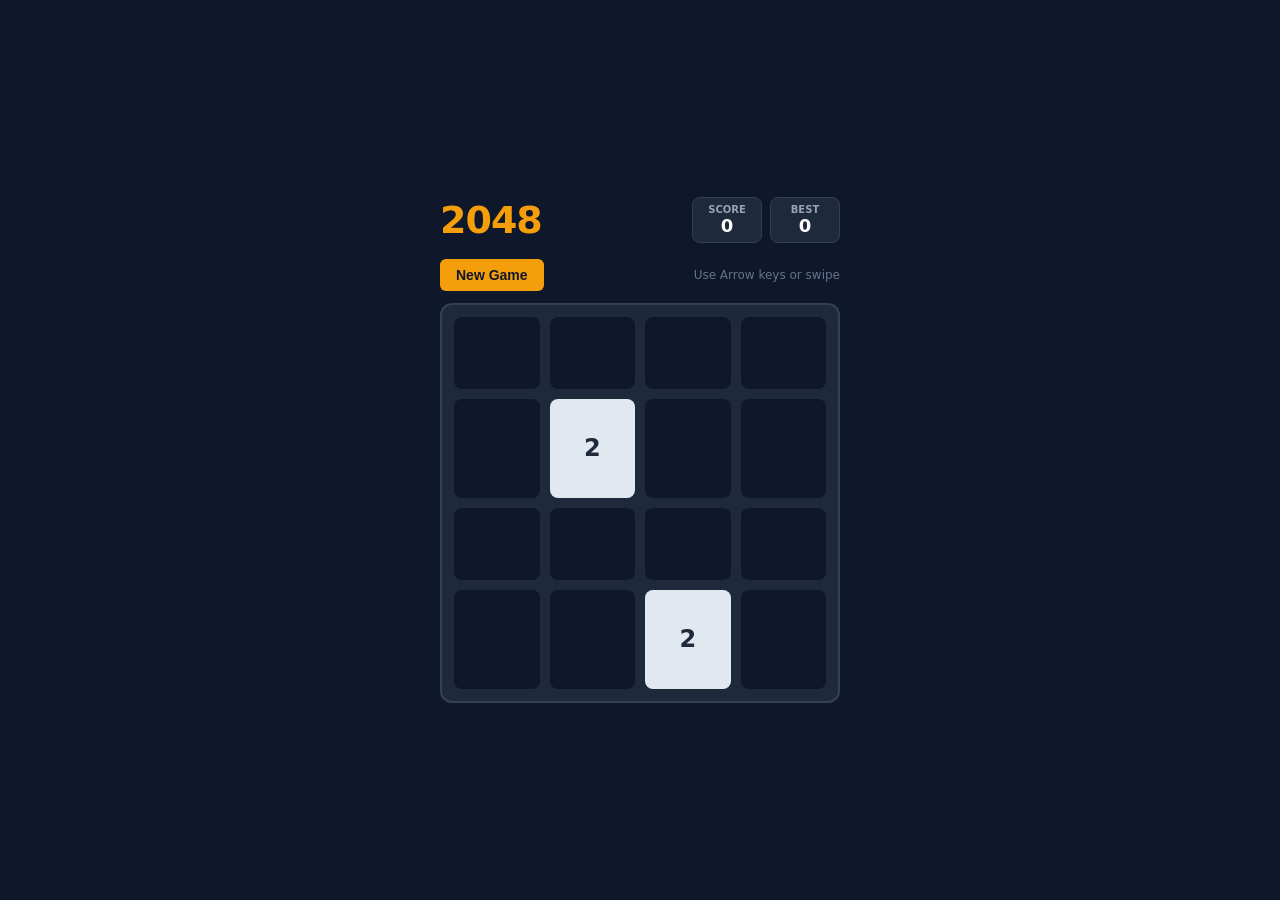
<file: public/games/2048/index.html>
<!DOCTYPE html>
<html lang="en">
<head>
  <meta charset="UTF-8">
  <meta name="viewport" content="width=device-width, initial-scale=1.0, maximum-scale=1.0, user-scalable=no">
  <title>2048</title>
  <style>
    * { box-sizing: border-box; margin: 0; padding: 0; user-select: none; }
    body {
      background: #0f172a;
      color: #f8fafc;
      font-family: system-ui, -apple-system, sans-serif;
      display: flex;
      flex-direction: column;
      align-items: center;
      justify-content: center;
      min-height: 100vh;
      padding: 16px;
      overflow: hidden;
    }
    .header {
      width: 100%;
      max-width: 400px;
      display: flex;
      justify-content: space-between;
      align-items: center;
      margin-bottom: 16px;
    }
    .title {
      font-size: 38px;
      font-weight: 800;
      color: #f59e0b;
      letter-spacing: -1px;
    }
    .scores {
      display: flex;
      gap: 8px;
    }
    .score-box {
      background: #1e293b;
      padding: 6px 12px;
      border-radius: 8px;
      text-align: center;
      min-width: 70px;
      border: 1px solid #334155;
    }
    .score-label {
      font-size: 10px;
      text-transform: uppercase;
      color: #94a3b8;
      font-weight: 600;
    }
    .score-val {
      font-size: 18px;
      font-weight: 700;
      color: #fff;
    }
    .controls-bar {
      width: 100%;
      max-width: 400px;
      display: flex;
      justify-content: space-between;
      align-items: center;
      margin-bottom: 12px;
    }
    .btn {
      background: #f59e0b;
      color: #0f172a;
      border: none;
      padding: 8px 16px;
      border-radius: 6px;
      font-weight: 700;
      font-size: 14px;
      cursor: pointer;
      transition: background 0.15s;
    }
    .btn:hover { background: #d97706; }
    .hint { font-size: 12px; color: #64748b; }
    .board-container {
      position: relative;
      width: 100%;
      max-width: 400px;
      aspect-ratio: 1;
      background: #1e293b;
      border-radius: 12px;
      padding: 12px;
      display: grid;
      grid-template-columns: repeat(4, 1fr);
      gap: 10px;
      border: 2px solid #334155;
    }
    .cell {
      background: #0f172a;
      border-radius: 8px;
      display: flex;
      align-items: center;
      justify-content: center;
      font-size: 24px;
      font-weight: 800;
      transition: transform 0.1s ease-in-out;
    }
    .tile-2 { background: #e2e8f0; color: #1e293b; }
    .tile-4 { background: #cbd5e1; color: #0f172a; }
    .tile-8 { background: #fdba74; color: #fff; }
    .tile-16 { background: #fb923c; color: #fff; }
    .tile-32 { background: #f97316; color: #fff; }
    .tile-64 { background: #ea580c; color: #fff; }
    .tile-128 { background: #facc15; color: #0f172a; box-shadow: 0 0 10px #facc15; }
    .tile-256 { background: #eab308; color: #0f172a; box-shadow: 0 0 12px #eab308; }
    .tile-512 { background: #ca8a04; color: #fff; box-shadow: 0 0 14px #ca8a04; }
    .tile-1024 { background: #a855f7; color: #fff; font-size: 20px; box-shadow: 0 0 16px #a855f7; }
    .tile-2048 { background: #ec4899; color: #fff; font-size: 20px; box-shadow: 0 0 20px #ec4899; }
    .tile-super { background: #06b6d4; color: #fff; font-size: 18px; }
    .overlay {
      position: absolute;
      inset: 0;
      background: rgba(15, 23, 42, 0.9);
      border-radius: 12px;
      display: flex;
      flex-direction: column;
      align-items: center;
      justify-content: center;
      gap: 16px;
      opacity: 0;
      pointer-events: none;
      transition: opacity 0.2s;
    }
    .overlay.active {
      opacity: 1;
      pointer-events: all;
    }
    .overlay-msg {
      font-size: 28px;
      font-weight: 800;
      color: #f8fafc;
    }
  </style>
</head>
<body>
  <div class="header">
    <div class="title">2048</div>
    <div class="scores">
      <div class="score-box">
        <div class="score-label">Score</div>
        <div id="score" class="score-val">0</div>
      </div>
      <div class="score-box">
        <div class="score-label">Best</div>
        <div id="best-score" class="score-val">0</div>
      </div>
    </div>
  </div>

  <div class="controls-bar">
    <button id="restart-btn" class="btn">New Game</button>
    <div class="hint">Use Arrow keys or swipe</div>
  </div>

  <div id="board" class="board-container">
    <!-- 16 cells -->
    <div class="cell" id="c0"></div><div class="cell" id="c1"></div><div class="cell" id="c2"></div><div class="cell" id="c3"></div>
    <div class="cell" id="c4"></div><div class="cell" id="c5"></div><div class="cell" id="c6"></div><div class="cell" id="c7"></div>
    <div class="cell" id="c8"></div><div class="cell" id="c9"></div><div class="cell" id="c10"></div><div class="cell" id="c11"></div>
    <div class="cell" id="c12"></div><div class="cell" id="c13"></div><div class="cell" id="c14"></div><div class="cell" id="c15"></div>

    <div id="game-overlay" class="overlay">
      <div id="overlay-text" class="overlay-msg">Game Over!</div>
      <button id="retry-btn" class="btn">Try Again</button>
    </div>
  </div>

  <script>
    let board = Array(16).fill(0);
    let score = 0;
    let bestScore = parseInt(localStorage.getItem('vault_2048_best') || '0', 10);
    document.getElementById('best-score').textContent = bestScore;

    function init() {
      board = Array(16).fill(0);
      score = 0;
      updateScore();
      addRandomTile();
      addRandomTile();
      render();
      document.getElementById('game-overlay').classList.remove('active');
    }

    function addRandomTile() {
      const emptyCells = [];
      for (let i = 0; i < 16; i++) {
        if (board[i] === 0) emptyCells.push(i);
      }
      if (emptyCells.length === 0) return;
      const spot = emptyCells[Math.floor(Math.random() * emptyCells.length)];
      board[spot] = Math.random() < 0.9 ? 2 : 4;
    }

    function render() {
      for (let i = 0; i < 16; i++) {
        const cell = document.getElementById('c' + i);
        const val = board[i];
        cell.className = 'cell';
        if (val > 0) {
          cell.textContent = val;
          if (val <= 2048) {
            cell.classList.add('tile-' + val);
          } else {
            cell.classList.add('tile-super');
          }
        } else {
          cell.textContent = '';
        }
      }
    }

    function updateScore() {
      document.getElementById('score').textContent = score;
      if (score > bestScore) {
        bestScore = score;
        localStorage.setItem('vault_2048_best', bestScore);
        document.getElementById('best-score').textContent = bestScore;
      }
    }

    function slide(row) {
      let filtered = row.filter(val => val !== 0);
      for (let i = 0; i < filtered.length - 1; i++) {
        if (filtered[i] === filtered[i + 1]) {
          filtered[i] *= 2;
          score += filtered[i];
          filtered[i + 1] = 0;
        }
      }
      filtered = filtered.filter(val => val !== 0);
      while (filtered.length < 4) {
        filtered.push(0);
      }
      return filtered;
    }

    function moveLeft() {
      let moved = false;
      for (let r = 0; r < 4; r++) {
        const row = [board[r*4], board[r*4+1], board[r*4+2], board[r*4+3]];
        const next = slide(row);
        for (let c = 0; c < 4; c++) {
          if (board[r*4+c] !== next[c]) moved = true;
          board[r*4+c] = next[c];
        }
      }
      return moved;
    }

    function moveRight() {
      let moved = false;
      for (let r = 0; r < 4; r++) {
        const row = [board[r*4+3], board[r*4+2], board[r*4+1], board[r*4]];
        const next = slide(row);
        for (let c = 0; c < 4; c++) {
          if (board[r*4+(3-c)] !== next[c]) moved = true;
          board[r*4+(3-c)] = next[c];
        }
      }
      return moved;
    }

    function moveUp() {
      let moved = false;
      for (let c = 0; c < 4; c++) {
        const col = [board[c], board[4+c], board[8+c], board[12+c]];
        const next = slide(col);
        for (let r = 0; r < 4; r++) {
          if (board[r*4+c] !== next[r]) moved = true;
          board[r*4+c] = next[r];
        }
      }
      return moved;
    }

    function moveDown() {
      let moved = false;
      for (let c = 0; c < 4; c++) {
        const col = [board[12+c], board[8+c], board[4+c], board[c]];
        const next = slide(col);
        for (let r = 0; r < 4; r++) {
          if (board[(3-r)*4+c] !== next[r]) moved = true;
          board[(3-r)*4+c] = next[r];
        }
      }
      return moved;
    }

    function canMove() {
      if (board.includes(0)) return true;
      for (let r = 0; r < 4; r++) {
        for (let c = 0; c < 4; c++) {
          const val = board[r*4+c];
          if (c < 3 && val === board[r*4+c+1]) return true;
          if (r < 3 && val === board[(r+1)*4+c]) return true;
        }
      }
      return false;
    }

    function handleMove(direction) {
      let moved = false;
      if (direction === 'left') moved = moveLeft();
      if (direction === 'right') moved = moveRight();
      if (direction === 'up') moved = moveUp();
      if (direction === 'down') moved = moveDown();

      if (moved) {
        addRandomTile();
        updateScore();
        render();
        if (!canMove()) {
          document.getElementById('overlay-text').textContent = 'Game Over!';
          document.getElementById('game-overlay').classList.add('active');
        }
      }
    }

    window.addEventListener('keydown', (e) => {
      if (['ArrowUp', 'KeyW'].includes(e.code)) { e.preventDefault(); handleMove('up'); }
      else if (['ArrowDown', 'KeyS'].includes(e.code)) { e.preventDefault(); handleMove('down'); }
      else if (['ArrowLeft', 'KeyA'].includes(e.code)) { e.preventDefault(); handleMove('left'); }
      else if (['ArrowRight', 'KeyD'].includes(e.code)) { e.preventDefault(); handleMove('right'); }
    });

    // Touch Swipe Support
    let touchStartX = 0, touchStartY = 0;
    const boardEl = document.getElementById('board');
    boardEl.addEventListener('touchstart', e => {
      touchStartX = e.touches[0].clientX;
      touchStartY = e.touches[0].clientY;
    }, { passive: true });

    boardEl.addEventListener('touchend', e => {
      const dx = e.changedTouches[0].clientX - touchStartX;
      const dy = e.changedTouches[0].clientY - touchStartY;
      if (Math.abs(dx) > Math.abs(dy) && Math.abs(dx) > 30) {
        handleMove(dx > 0 ? 'right' : 'left');
      } else if (Math.abs(dy) > 30) {
        handleMove(dy > 0 ? 'down' : 'up');
      }
    }, { passive: true });

    document.getElementById('restart-btn').addEventListener('click', init);
    document.getElementById('retry-btn').addEventListener('click', init);

    init();
  </script>
</body>
</html>
</file>
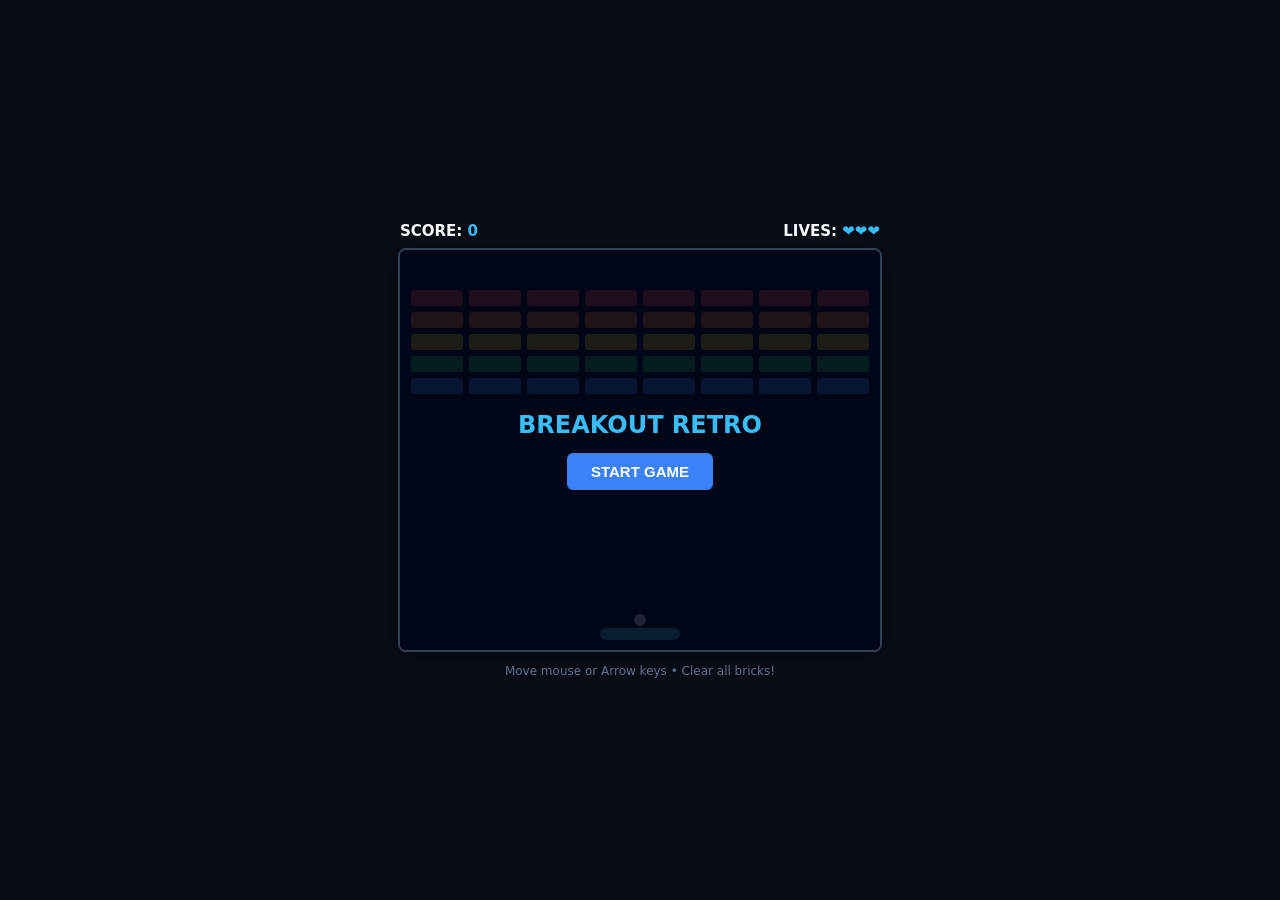
<file: public/games/breakout/index.html>
<!DOCTYPE html>
<html lang="en">
<head>
  <meta charset="UTF-8">
  <meta name="viewport" content="width=device-width, initial-scale=1.0, maximum-scale=1.0, user-scalable=no">
  <title>Breakout Retro</title>
  <style>
    * { box-sizing: border-box; margin: 0; padding: 0; user-select: none; }
    body {
      background: #090d16;
      color: #f8fafc;
      font-family: system-ui, -apple-system, sans-serif;
      display: flex;
      flex-direction: column;
      align-items: center;
      justify-content: center;
      min-height: 100vh;
      padding: 16px;
      overflow: hidden;
    }
    .hud {
      width: 100%;
      max-width: 480px;
      display: flex;
      justify-content: space-between;
      margin-bottom: 8px;
      font-size: 15px;
      font-weight: 700;
    }
    .hud span { color: #38bdf8; }
    .game-box {
      position: relative;
      border: 2px solid #334155;
      border-radius: 8px;
      background: #020617;
      box-shadow: 0 4px 20px rgba(0,0,0,0.5);
    }
    canvas { display: block; border-radius: 6px; }
    .overlay {
      position: absolute;
      inset: 0;
      background: rgba(2, 6, 23, 0.88);
      display: flex;
      flex-direction: column;
      align-items: center;
      justify-content: center;
      gap: 14px;
      border-radius: 6px;
    }
    .overlay.hidden { display: none; }
    .btn {
      background: #3b82f6;
      color: #fff;
      border: none;
      padding: 10px 24px;
      border-radius: 6px;
      font-weight: 700;
      font-size: 15px;
      cursor: pointer;
    }
    .btn:hover { background: #2563eb; }
  </style>
</head>
<body>
  <div class="hud">
    <div>SCORE: <span id="score">0</span></div>
    <div>LIVES: <span id="lives">❤❤❤</span></div>
  </div>

  <div class="game-box">
    <canvas id="breakout" width="480" height="400"></canvas>
    <div id="overlay" class="overlay">
      <h2 id="msg" style="color:#38bdf8; font-size:24px;">BREAKOUT RETRO</h2>
      <button id="start-btn" class="btn">START GAME</button>
    </div>
  </div>

  <div style="margin-top:12px; font-size:12px; color:#64748b;">Move mouse or Arrow keys &bull; Clear all bricks!</div>

  <script>
    const canvas = document.getElementById('breakout');
    const ctx = canvas.getContext('2d');
    const scoreEl = document.getElementById('score');
    const livesEl = document.getElementById('lives');
    const overlay = document.getElementById('overlay');
    const startBtn = document.getElementById('start-btn');
    const msgEl = document.getElementById('msg');

    let score = 0;
    let lives = 3;
    let isRunning = false;
    let animId = null;

    const paddle = {
      w: 80,
      h: 12,
      x: (canvas.width - 80) / 2,
      speed: 7
    };

    const ball = {
      x: canvas.width / 2,
      y: canvas.height - 30,
      r: 6,
      dx: 4,
      dy: -4
    };

    const BRICK_ROWS = 5;
    const BRICK_COLS = 8;
    const BRICK_W = 52;
    const BRICK_H = 16;
    const BRICK_PAD = 6;
    const BRICK_TOP = 40;
    const BRICK_LEFT = 11;

    const ROW_COLORS = ['#ef4444', '#f97316', '#eab308', '#22c55e', '#3b82f6'];

    let bricks = [];

    function initBricks() {
      bricks = [];
      for (let c = 0; c < BRICK_COLS; c++) {
        bricks[c] = [];
        for (let r = 0; r < BRICK_ROWS; r++) {
          bricks[c][r] = { x: 0, y: 0, status: 1, color: ROW_COLORS[r] };
        }
      }
    }

    function resetGame() {
      score = 0;
      lives = 3;
      scoreEl.textContent = '0';
      livesEl.textContent = '❤❤❤';
      initBricks();
      resetBall();
      isRunning = true;
      overlay.classList.add('hidden');
      if (animId) cancelAnimationFrame(animId);
      animId = requestAnimationFrame(loop);
    }

    function resetBall() {
      ball.x = canvas.width / 2;
      ball.y = canvas.height - 40;
      ball.dx = (Math.random() > 0.5 ? 4 : -4);
      ball.dy = -4.5;
      paddle.x = (canvas.width - paddle.w) / 2;
    }

    let rightPressed = false;
    let leftPressed = false;

    window.addEventListener('keydown', e => {
      if (e.code === 'ArrowRight' || e.code === 'KeyD') rightPressed = true;
      if (e.code === 'ArrowLeft' || e.code === 'KeyA') leftPressed = true;
    });

    window.addEventListener('keyup', e => {
      if (e.code === 'ArrowRight' || e.code === 'KeyD') rightPressed = false;
      if (e.code === 'ArrowLeft' || e.code === 'KeyA') leftPressed = false;
    });

    canvas.addEventListener('mousemove', e => {
      const rect = canvas.getBoundingClientRect();
      const relativeX = e.clientX - rect.left;
      if (relativeX > 0 && relativeX < canvas.width) {
        paddle.x = relativeX - paddle.w / 2;
      }
    });

    function collisionDetection() {
      let activeBricks = 0;
      for (let c = 0; c < BRICK_COLS; c++) {
        for (let r = 0; r < BRICK_ROWS; r++) {
          const b = bricks[c][r];
          if (b.status === 1) {
            activeBricks++;
            if (
              ball.x > b.x &&
              ball.x < b.x + BRICK_W &&
              ball.y > b.y &&
              ball.y < b.y + BRICK_H
            ) {
              ball.dy = -ball.dy;
              b.status = 0;
              score += (5 - r) * 10;
              scoreEl.textContent = score;
            }
          }
        }
      }

      if (activeBricks === 0) {
        victory();
      }
    }

    function loop() {
      if (!isRunning) return;

      if (rightPressed && paddle.x < canvas.width - paddle.w) paddle.x += paddle.speed;
      if (leftPressed && paddle.x > 0) paddle.x -= paddle.speed;

      // Ball wall collisions
      if (ball.x + ball.dx > canvas.width - ball.r || ball.x + ball.dx < ball.r) {
        ball.dx = -ball.dx;
      }
      if (ball.y + ball.dy < ball.r) {
        ball.dy = -ball.dy;
      } else if (ball.y + ball.dy > canvas.height - ball.r - paddle.h - 10) {
        // Paddle collision
        if (ball.x > paddle.x && ball.x < paddle.x + paddle.w) {
          const hitPos = (ball.x - (paddle.x + paddle.w / 2)) / (paddle.w / 2);
          ball.dx = hitPos * 5.5;
          ball.dy = -Math.abs(ball.dy);
        } else if (ball.y + ball.dy > canvas.height - ball.r) {
          lives--;
          livesEl.textContent = '❤'.repeat(lives);
          if (lives <= 0) {
            gameOver();
            return;
          } else {
            resetBall();
          }
        }
      }

      ball.x += ball.dx;
      ball.y += ball.dy;

      collisionDetection();
      draw();
      animId = requestAnimationFrame(loop);
    }

    function draw() {
      ctx.fillStyle = '#020617';
      ctx.fillRect(0, 0, canvas.width, canvas.height);

      // Draw bricks
      for (let c = 0; c < BRICK_COLS; c++) {
        for (let r = 0; r < BRICK_ROWS; r++) {
          if (bricks[c][r].status === 1) {
            const brickX = c * (BRICK_W + BRICK_PAD) + BRICK_LEFT;
            const brickY = r * (BRICK_H + BRICK_PAD) + BRICK_TOP;
            bricks[c][r].x = brickX;
            bricks[c][r].y = brickY;
            ctx.fillStyle = bricks[c][r].color;
            ctx.beginPath();
            ctx.roundRect(brickX, brickY, BRICK_W, BRICK_H, 3);
            ctx.fill();
          }
        }
      }

      // Draw Ball
      ctx.fillStyle = '#f8fafc';
      ctx.beginPath();
      ctx.arc(ball.x, ball.y, ball.r, 0, Math.PI * 2);
      ctx.fill();

      // Draw Paddle
      ctx.fillStyle = '#38bdf8';
      ctx.beginPath();
      ctx.roundRect(paddle.x, canvas.height - paddle.h - 10, paddle.w, paddle.h, 6);
      ctx.fill();
    }

    function victory() {
      isRunning = false;
      msgEl.textContent = 'YOU WIN! 🎉';
      startBtn.textContent = 'PLAY AGAIN';
      overlay.classList.remove('hidden');
    }

    function gameOver() {
      isRunning = false;
      msgEl.textContent = 'GAME OVER';
      startBtn.textContent = 'TRY AGAIN';
      overlay.classList.remove('hidden');
    }

    startBtn.addEventListener('click', resetGame);
    initBricks();
    draw();
  </script>
</body>
</html>
</file>
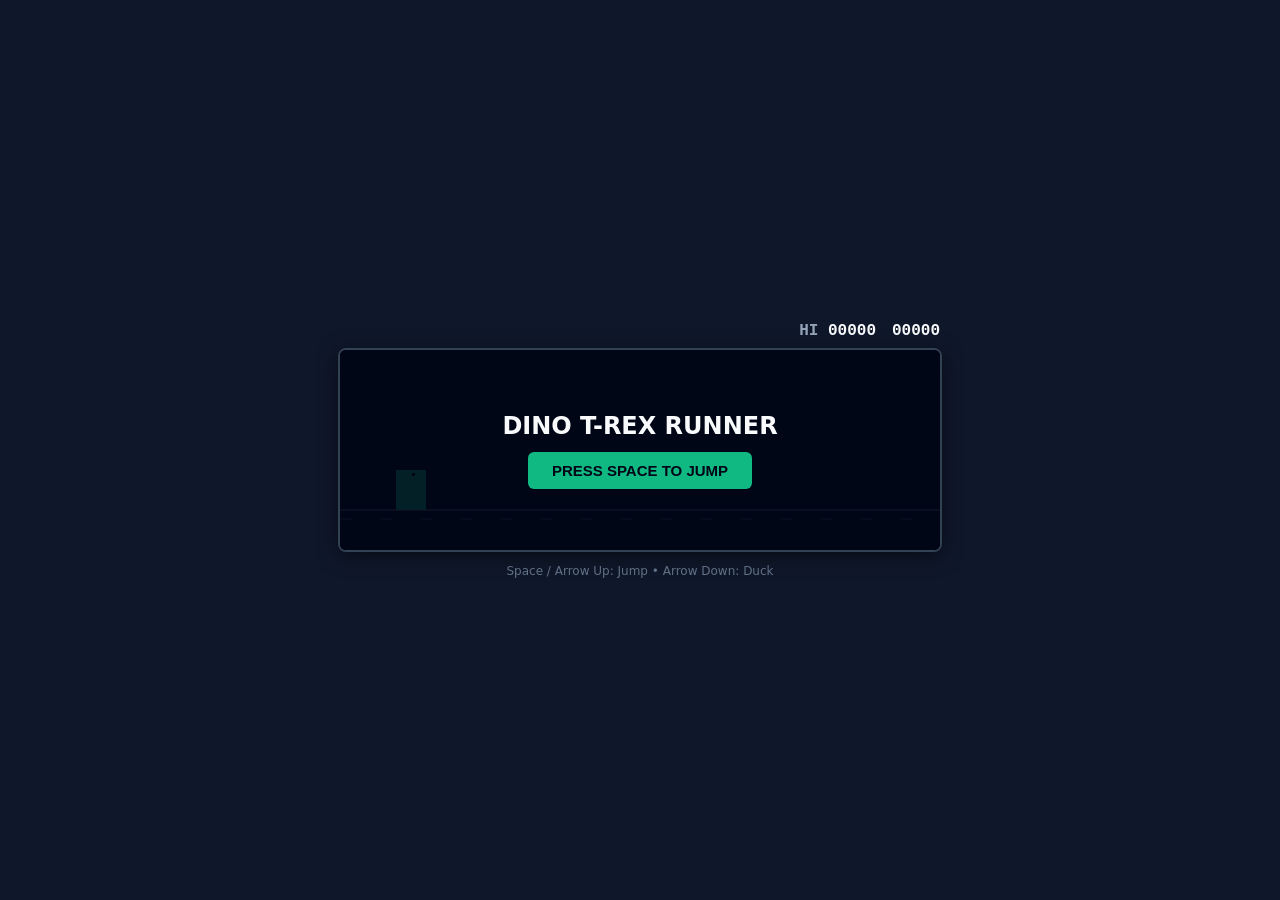
<file: public/games/dino/index.html>
<!DOCTYPE html>
<html lang="en">
<head>
  <meta charset="UTF-8">
  <meta name="viewport" content="width=device-width, initial-scale=1.0, maximum-scale=1.0, user-scalable=no">
  <title>Dino T-Rex Runner</title>
  <style>
    * { box-sizing: border-box; margin: 0; padding: 0; user-select: none; }
    body {
      background: #0f172a;
      color: #94a3b8;
      font-family: 'Courier New', Courier, monospace;
      display: flex;
      flex-direction: column;
      align-items: center;
      justify-content: center;
      min-height: 100vh;
      padding: 16px;
      overflow: hidden;
    }
    .hud {
      width: 100%;
      max-width: 600px;
      display: flex;
      justify-content: flex-end;
      gap: 16px;
      font-size: 16px;
      font-weight: 700;
      margin-bottom: 8px;
    }
    .hud span { color: #f8fafc; }
    .game-box {
      position: relative;
      border: 2px solid #334155;
      border-radius: 8px;
      background: #020617;
      box-shadow: 0 4px 20px rgba(0,0,0,0.5);
    }
    canvas {
      display: block;
      background: #020617;
      border-radius: 6px;
    }
    .overlay {
      position: absolute;
      inset: 0;
      background: rgba(2, 6, 23, 0.85);
      display: flex;
      flex-direction: column;
      align-items: center;
      justify-content: center;
      gap: 12px;
      border-radius: 6px;
      font-family: system-ui, sans-serif;
    }
    .overlay.hidden { display: none; }
    .btn {
      background: #10b981;
      color: #020617;
      border: none;
      padding: 10px 24px;
      border-radius: 6px;
      font-weight: 700;
      font-size: 15px;
      cursor: pointer;
    }
    .btn:hover { background: #059669; }
    .controls-hint {
      margin-top: 12px;
      font-size: 12px;
      color: #64748b;
      font-family: system-ui, sans-serif;
      text-align: center;
    }
  </style>
</head>
<body>
  <div class="hud">
    <div>HI <span id="hi-score">00000</span></div>
    <div><span id="score">00000</span></div>
  </div>

  <div class="game-box">
    <canvas id="dino" width="600" height="200"></canvas>
    <div id="overlay" class="overlay">
      <h2 id="msg" style="color:#f8fafc; font-size:24px;">DINO T-REX RUNNER</h2>
      <button id="start-btn" class="btn">PRESS SPACE TO JUMP</button>
    </div>
  </div>

  <div class="controls-hint">Space / Arrow Up: Jump &bull; Arrow Down: Duck</div>

  <script>
    const canvas = document.getElementById('dino');
    const ctx = canvas.getContext('2d');
    const scoreEl = document.getElementById('score');
    const hiScoreEl = document.getElementById('hi-score');
    const overlay = document.getElementById('overlay');
    const startBtn = document.getElementById('start-btn');

    let hiScore = parseInt(localStorage.getItem('vault_dino_hi') || '0', 10);
    hiScoreEl.textContent = String(hiScore).padStart(5, '0');

    let isRunning = false;
    let score = 0;
    let speed = 6;
    let animId = null;

    const GROUND_Y = 160;

    const dino = {
      x: 50,
      y: GROUND_Y - 40,
      w: 36,
      h: 40,
      vy: 0,
      gravity: 0.85,
      jumpStrength: -13,
      isGrounded: true,
      isDucking: false
    };

    let obstacles = [];
    let clouds = [];
    let nextObstacleTimer = 0;

    function resetGame() {
      score = 0;
      speed = 6.5;
      dino.y = GROUND_Y - 40;
      dino.vy = 0;
      dino.isGrounded = true;
      dino.isDucking = false;
      obstacles = [];
      clouds = [
        { x: 150, y: 40, w: 50 },
        { x: 380, y: 60, w: 40 },
        { x: 520, y: 30, w: 45 }
      ];
      nextObstacleTimer = 60;
      isRunning = true;
      overlay.classList.add('hidden');
      if (animId) cancelAnimationFrame(animId);
      animId = requestAnimationFrame(loop);
    }

    function jump() {
      if (dino.isGrounded) {
        dino.vy = dino.jumpStrength;
        dino.isGrounded = false;
      }
    }

    function spawnObstacle() {
      const type = Math.random() < 0.25 && score > 200 ? 'bird' : 'cactus';
      if (type === 'cactus') {
        const count = Math.random() < 0.4 ? 2 : 1;
        obstacles.push({
          type: 'cactus',
          x: canvas.width + 10,
          y: GROUND_Y - 36,
          w: count === 2 ? 34 : 20,
          h: 36
        });
      } else {
        const heightLevel = Math.random() < 0.5 ? GROUND_Y - 55 : GROUND_Y - 30;
        obstacles.push({
          type: 'bird',
          x: canvas.width + 10,
          y: heightLevel,
          w: 32,
          h: 22,
          wingState: 0
        });
      }
    }

    function checkCollision(d, o) {
      const dH = d.isDucking ? 22 : d.h;
      const dY = d.isDucking ? GROUND_Y - 22 : d.y;
      return (
        d.x + 4 < o.x + o.w &&
        d.x + d.w - 4 > o.x &&
        dY + 4 < o.y + o.h &&
        dY + dH > o.y + 4
      );
    }

    function loop() {
      if (!isRunning) return;

      // Update Dino physics
      dino.vy += dino.gravity;
      dino.y += dino.vy;
      const currentH = dino.isDucking ? 22 : 40;
      if (dino.y >= GROUND_Y - currentH) {
        dino.y = GROUND_Y - currentH;
        dino.vy = 0;
        dino.isGrounded = true;
      }

      // Update Obstacles
      nextObstacleTimer--;
      if (nextObstacleTimer <= 0) {
        spawnObstacle();
        nextObstacleTimer = Math.floor(Math.random() * 50) + Math.max(45, 90 - Math.floor(score / 50));
      }

      for (let i = obstacles.length - 1; i >= 0; i--) {
        obstacles[i].x -= speed;
        if (obstacles[i].type === 'bird') {
          obstacles[i].wingState = (obstacles[i].wingState + 0.15) % 2;
        }

        // Collision check
        if (checkCollision(dino, obstacles[i])) {
          gameOver();
          return;
        }

        if (obstacles[i].x + obstacles[i].w < -20) {
          obstacles.splice(i, 1);
        }
      }

      // Clouds
      clouds.forEach(c => {
        c.x -= speed * 0.2;
        if (c.x + c.w < -10) c.x = canvas.width + Math.random() * 80;
      });

      // Score
      score += 0.15;
      speed = 6.5 + Math.min(6, score / 400);
      const displayScore = Math.floor(score);
      scoreEl.textContent = String(displayScore).padStart(5, '0');

      if (displayScore > hiScore) {
        hiScore = displayScore;
        hiScoreEl.textContent = String(hiScore).padStart(5, '0');
        localStorage.setItem('vault_dino_hi', hiScore);
      }

      draw();
      animId = requestAnimationFrame(loop);
    }

    function draw() {
      ctx.fillStyle = '#020617';
      ctx.fillRect(0, 0, canvas.width, canvas.height);

      // Clouds
      ctx.fillStyle = '#1e293b';
      clouds.forEach(c => {
        ctx.beginPath();
        ctx.roundRect(c.x, c.y, c.w, 14, 7);
        ctx.fill();
      });

      // Ground Line
      ctx.strokeStyle = '#334155';
      ctx.lineWidth = 2;
      ctx.beginPath();
      ctx.moveTo(0, GROUND_Y);
      ctx.lineTo(canvas.width, GROUND_Y);
      ctx.stroke();

      // Ground texture dashes
      ctx.fillStyle = '#1e293b';
      for (let i = 0; i < canvas.width; i += 40) {
        ctx.fillRect((i - (score * speed * 2) % 40), GROUND_Y + 8, 12, 2);
      }

      // Draw Dino
      ctx.fillStyle = '#10b981';
      const dH = dino.isDucking ? 22 : dino.h;
      const dY = dino.isDucking ? GROUND_Y - 22 : dino.y;

      // Body & Head
      ctx.fillRect(dino.x + 6, dY, dino.w - 6, dH);
      // Snout
      if (!dino.isDucking) {
        ctx.fillRect(dino.x + 18, dY, 18, 14);
        // Eye
        ctx.fillStyle = '#020617';
        ctx.fillRect(dino.x + 22, dY + 3, 3, 3);
        ctx.fillStyle = '#10b981';
      }

      // Draw Obstacles
      obstacles.forEach(o => {
        if (o.type === 'cactus') {
          ctx.fillStyle = '#f43f5e';
          ctx.fillRect(o.x, o.y, o.w, o.h);
          ctx.fillRect(o.x - 3, o.y + 8, 4, 12);
          ctx.fillRect(o.x + o.w - 1, o.y + 12, 4, 10);
        } else {
          ctx.fillStyle = '#eab308';
          ctx.fillRect(o.x, o.y + 6, o.w, o.h - 12);
          // Wings
          const wingOffset = o.wingState > 1 ? -8 : 6;
          ctx.fillRect(o.x + 10, o.y + 6 + wingOffset, 12, 6);
        }
      });
    }

    function gameOver() {
      isRunning = false;
      document.getElementById('msg').textContent = 'GAME OVER';
      startBtn.textContent = 'PLAY AGAIN';
      overlay.classList.remove('hidden');
    }

    window.addEventListener('keydown', (e) => {
      if (['Space', 'ArrowUp', 'KeyW'].includes(e.code)) {
        e.preventDefault();
        if (!isRunning) resetGame();
        else jump();
      }
      if (['ArrowDown', 'KeyS'].includes(e.code)) {
        dino.isDucking = true;
      }
    });

    window.addEventListener('keyup', (e) => {
      if (['ArrowDown', 'KeyS'].includes(e.code)) {
        dino.isDucking = false;
      }
    });

    canvas.addEventListener('touchstart', (e) => {
      e.preventDefault();
      if (!isRunning) resetGame();
      else jump();
    }, { passive: false });

    startBtn.addEventListener('click', resetGame);
    draw();
  </script>
</body>
</html>
</file>
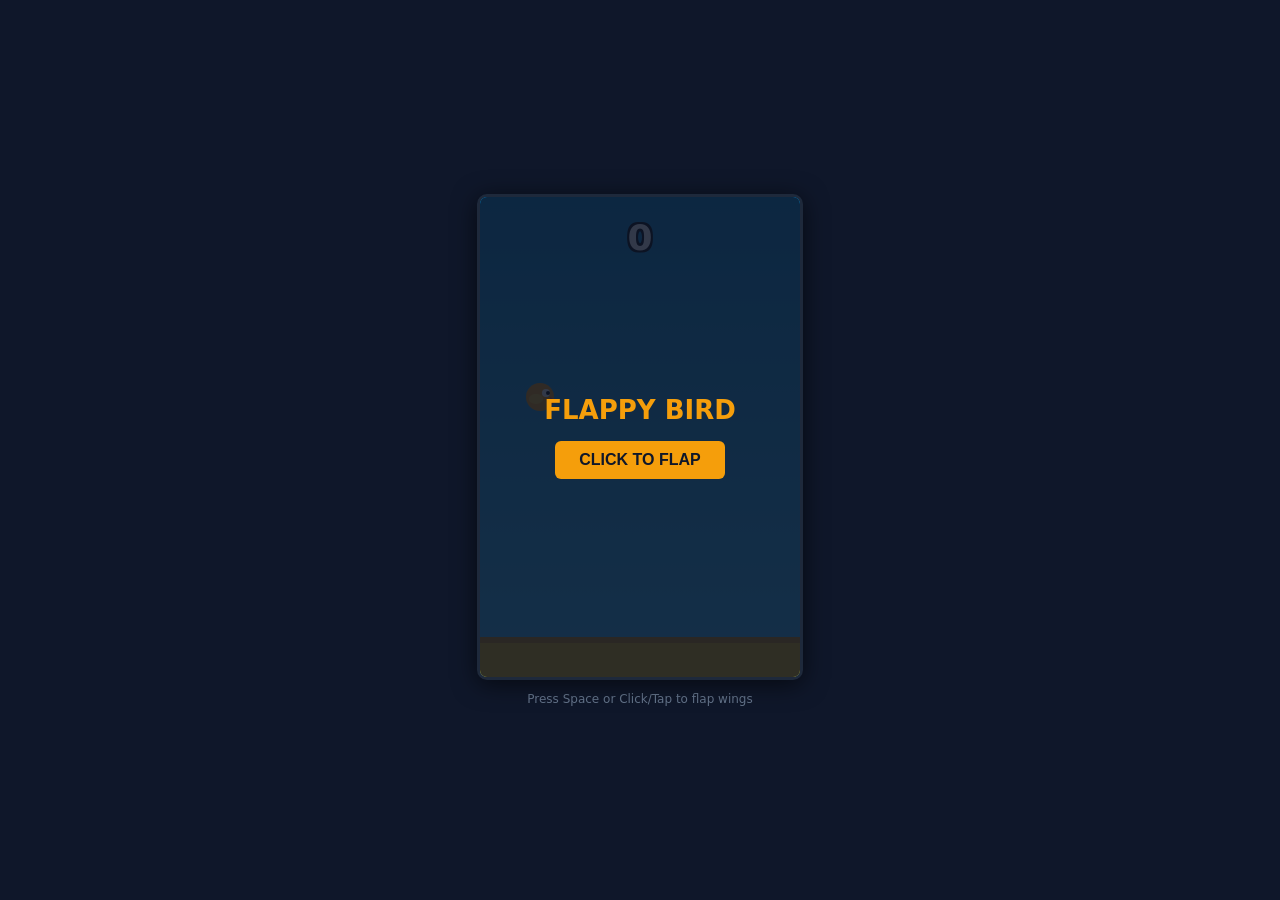
<file: public/games/flappy/index.html>
<!DOCTYPE html>
<html lang="en">
<head>
  <meta charset="UTF-8">
  <meta name="viewport" content="width=device-width, initial-scale=1.0, maximum-scale=1.0, user-scalable=no">
  <title>Flappy Bird</title>
  <style>
    * { box-sizing: border-box; margin: 0; padding: 0; user-select: none; }
    body {
      background: #0f172a;
      color: #fff;
      font-family: system-ui, -apple-system, sans-serif;
      display: flex;
      flex-direction: column;
      align-items: center;
      justify-content: center;
      min-height: 100vh;
      padding: 16px;
      overflow: hidden;
    }
    .game-box {
      position: relative;
      border: 3px solid #1e293b;
      border-radius: 10px;
      box-shadow: 0 4px 25px rgba(0,0,0,0.6);
      background: #0284c7;
    }
    canvas {
      display: block;
      border-radius: 7px;
    }
    .score-banner {
      position: absolute;
      top: 20px;
      width: 100%;
      text-align: center;
      font-size: 36px;
      font-weight: 800;
      color: #fff;
      text-shadow: 2px 2px 0 #000, -2px -2px 0 #000, 2px -2px 0 #000, -2px 2px 0 #000;
      pointer-events: none;
    }
    .overlay {
      position: absolute;
      inset: 0;
      background: rgba(15, 23, 42, 0.85);
      display: flex;
      flex-direction: column;
      align-items: center;
      justify-content: center;
      gap: 16px;
      border-radius: 7px;
    }
    .overlay.hidden { display: none; }
    .btn {
      background: #f59e0b;
      color: #0f172a;
      border: none;
      padding: 10px 24px;
      border-radius: 6px;
      font-weight: 800;
      font-size: 16px;
      cursor: pointer;
    }
    .btn:hover { background: #d97706; }
    .scoreboard {
      background: #1e293b;
      border: 2px solid #334155;
      border-radius: 8px;
      padding: 12px 24px;
      text-align: center;
      min-width: 180px;
    }
    .scoreboard div { margin: 4px 0; font-size: 14px; color: #94a3b8; }
    .scoreboard span { font-weight: 700; color: #fff; font-size: 18px; }
  </style>
</head>
<body>
  <div class="game-box">
    <div id="score-display" class="score-banner">0</div>
    <canvas id="flappy" width="320" height="480"></canvas>
    <div id="overlay" class="overlay">
      <h2 id="msg" style="color:#f59e0b; font-size: 26px; font-weight: 800;">FLAPPY BIRD</h2>
      <div id="scoreboard" class="scoreboard" style="display:none;">
        <div>SCORE: <span id="final-score">0</span></div>
        <div>BEST: <span id="best-score">0</span></div>
      </div>
      <button id="start-btn" class="btn">CLICK TO FLAP</button>
    </div>
  </div>

  <div style="margin-top:12px; font-size:12px; color:#64748b;">Press Space or Click/Tap to flap wings</div>

  <script>
    const canvas = document.getElementById('flappy');
    const ctx = canvas.getContext('2d');
    const scoreDisplay = document.getElementById('score-display');
    const overlay = document.getElementById('overlay');
    const startBtn = document.getElementById('start-btn');
    const scoreboard = document.getElementById('scoreboard');
    const finalScoreEl = document.getElementById('final-score');
    const bestScoreEl = document.getElementById('best-score');

    let bestScore = parseInt(localStorage.getItem('vault_flappy_best') || '0', 10);

    const bird = {
      x: 60,
      y: 200,
      radius: 14,
      velocity: 0,
      gravity: 0.38,
      jump: -6.5
    };

    let pipes = [];
    let frame = 0;
    let score = 0;
    let isRunning = false;
    let animId = null;

    function resetGame() {
      bird.y = 200;
      bird.velocity = 0;
      pipes = [];
      frame = 0;
      score = 0;
      scoreDisplay.textContent = '0';
      isRunning = true;
      overlay.classList.add('hidden');
      scoreboard.style.display = 'none';
      if (animId) cancelAnimationFrame(animId);
      animId = requestAnimationFrame(loop);
    }

    function flap() {
      if (!isRunning) {
        resetGame();
        return;
      }
      bird.velocity = bird.jump;
    }

    function loop() {
      if (!isRunning) return;

      frame++;
      bird.velocity += bird.gravity;
      bird.y += bird.velocity;

      // Floor / Ceiling
      if (bird.y + bird.radius >= canvas.height - 40 || bird.y - bird.radius <= 0) {
        return gameOver();
      }

      // Spawn pipes every 100 frames
      if (frame % 95 === 0) {
        const gap = 110;
        const topHeight = Math.floor(Math.random() * (canvas.height - 40 - gap - 60)) + 30;
        pipes.push({
          x: canvas.width,
          top: topHeight,
          bottom: topHeight + gap,
          passed: false
        });
      }

      // Update pipes
      for (let i = pipes.length - 1; i >= 0; i--) {
        const p = pipes[i];
        p.x -= 2.2;

        // Collision Check
        if (bird.x + bird.radius > p.x && bird.x - bird.radius < p.x + 50) {
          if (bird.y - bird.radius < p.top || bird.y + bird.radius > p.bottom) {
            return gameOver();
          }
        }

        // Passed pipe
        if (!p.passed && p.x + 50 < bird.x) {
          p.passed = true;
          score++;
          scoreDisplay.textContent = score;
        }

        // Remove offscreen
        if (p.x < -60) pipes.splice(i, 1);
      }

      draw();
      animId = requestAnimationFrame(loop);
    }

    function draw() {
      // Sky
      const skyGrad = ctx.createLinearGradient(0, 0, 0, canvas.height);
      skyGrad.addColorStop(0, '#0284c7');
      skyGrad.addColorStop(1, '#38bdf8');
      ctx.fillStyle = skyGrad;
      ctx.fillRect(0, 0, canvas.width, canvas.height);

      // Pipes
      pipes.forEach(p => {
        // Top pipe
        ctx.fillStyle = '#22c55e';
        ctx.fillRect(p.x, 0, 50, p.top);
        ctx.fillStyle = '#16a34a';
        ctx.fillRect(p.x - 3, p.top - 20, 56, 20);

        // Bottom pipe
        ctx.fillStyle = '#22c55e';
        ctx.fillRect(p.x, p.bottom, 50, canvas.height - p.bottom - 40);
        ctx.fillStyle = '#16a34a';
        ctx.fillRect(p.x - 3, p.bottom, 56, 20);
      });

      // Ground
      ctx.fillStyle = '#eab308';
      ctx.fillRect(0, canvas.height - 40, canvas.width, 40);
      ctx.fillStyle = '#ca8a04';
      ctx.fillRect(0, canvas.height - 40, canvas.width, 6);

      // Bird
      ctx.save();
      ctx.translate(bird.x, bird.y);
      const angle = Math.min(Math.PI / 4, Math.max(-Math.PI / 4, (bird.velocity * 4) * Math.PI / 180));
      ctx.rotate(angle);

      // Bird body
      ctx.fillStyle = '#f59e0b';
      ctx.beginPath();
      ctx.arc(0, 0, bird.radius, 0, Math.PI * 2);
      ctx.fill();

      // Wing
      ctx.fillStyle = '#fbbf24';
      ctx.beginPath();
      ctx.ellipse(-4, 2, 7, 5, 0, 0, Math.PI * 2);
      ctx.fill();

      // Eye
      ctx.fillStyle = '#fff';
      ctx.beginPath();
      ctx.arc(6, -4, 4, 0, Math.PI * 2);
      ctx.fill();
      ctx.fillStyle = '#000';
      ctx.beginPath();
      ctx.arc(8, -4, 2, 0, Math.PI * 2);
      ctx.fill();

      // Beak
      ctx.fillStyle = '#ef4444';
      ctx.beginPath();
      ctx.moveTo(10, 0);
      ctx.lineTo(18, 4);
      ctx.lineTo(10, 8);
      ctx.closePath();
      ctx.fill();

      ctx.restore();
    }

    function gameOver() {
      isRunning = false;
      if (score > bestScore) {
        bestScore = score;
        localStorage.setItem('vault_flappy_best', bestScore);
      }
      finalScoreEl.textContent = score;
      bestScoreEl.textContent = bestScore;
      scoreboard.style.display = 'block';
      document.getElementById('msg').textContent = 'GAME OVER';
      startBtn.textContent = 'PLAY AGAIN';
      overlay.classList.remove('hidden');
    }

    window.addEventListener('keydown', (e) => {
      if (e.code === 'Space' || e.code === 'ArrowUp') {
        e.preventDefault();
        flap();
      }
    });

    canvas.addEventListener('click', flap);
    startBtn.addEventListener('click', resetGame);
    draw();
  </script>
</body>
</html>
</file>
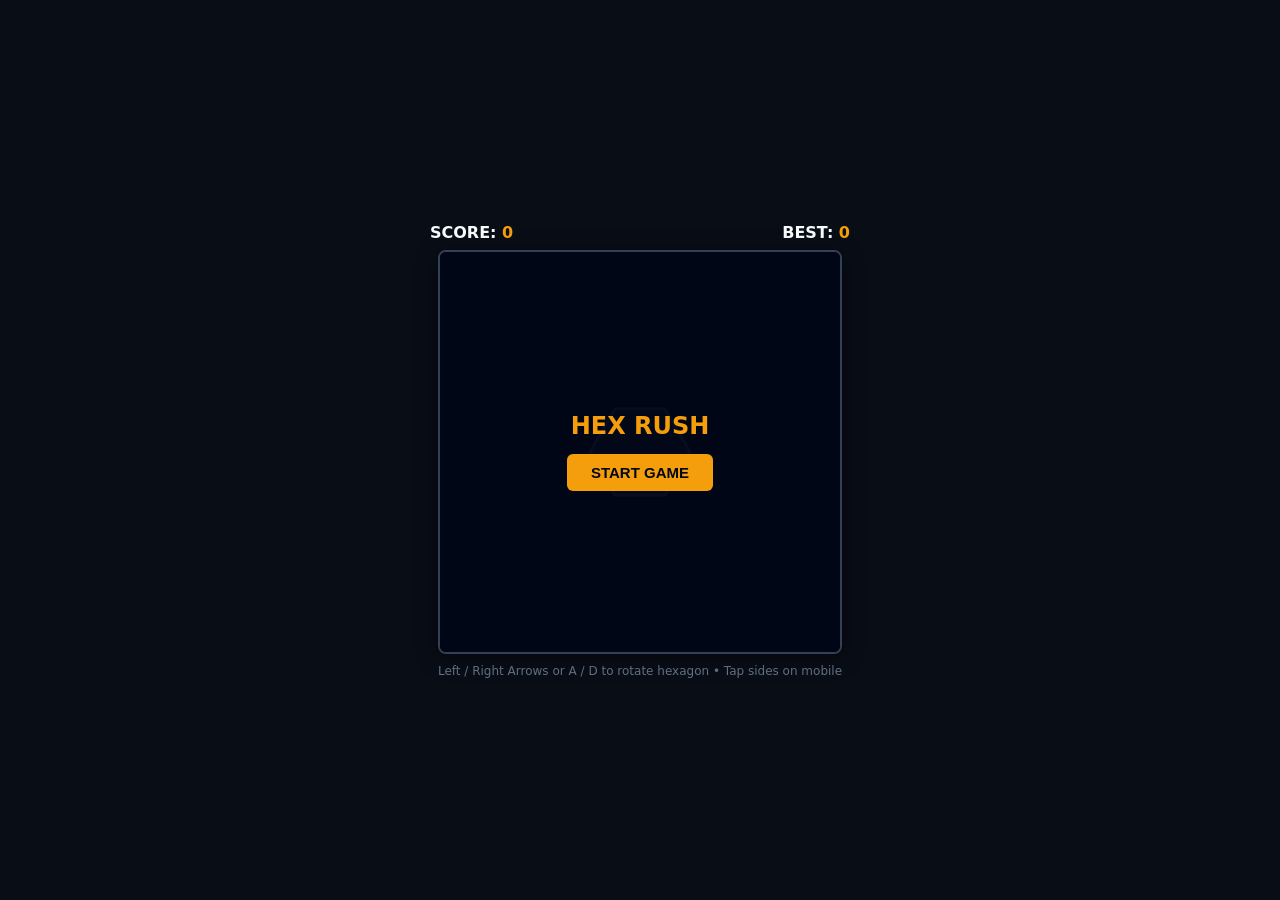
<file: public/games/hextris/index.html>
<!DOCTYPE html>
<html lang="en">
<head>
  <meta charset="UTF-8">
  <meta name="viewport" content="width=device-width, initial-scale=1.0, maximum-scale=1.0, user-scalable=no">
  <title>Hex Rush</title>
  <style>
    * { box-sizing: border-box; margin: 0; padding: 0; user-select: none; }
    body {
      background: #090d16;
      color: #f8fafc;
      font-family: system-ui, -apple-system, sans-serif;
      display: flex;
      flex-direction: column;
      align-items: center;
      justify-content: center;
      min-height: 100vh;
      padding: 12px;
      overflow: hidden;
    }
    .hud {
      display: flex;
      justify-content: space-between;
      width: 100%;
      max-width: 420px;
      margin-bottom: 8px;
      font-size: 16px;
      font-weight: 700;
    }
    .hud span { color: #f59e0b; }
    .game-box {
      position: relative;
      border: 2px solid #334155;
      border-radius: 8px;
      background: #020617;
      box-shadow: 0 4px 20px rgba(0,0,0,0.5);
    }
    canvas { display: block; border-radius: 6px; }
    .overlay {
      position: absolute;
      inset: 0;
      background: rgba(2, 6, 23, 0.88);
      display: flex;
      flex-direction: column;
      align-items: center;
      justify-content: center;
      gap: 14px;
      border-radius: 6px;
    }
    .overlay.hidden { display: none; }
    .btn {
      background: #f59e0b;
      color: #020617;
      border: none;
      padding: 10px 24px;
      border-radius: 6px;
      font-weight: 700;
      font-size: 15px;
      cursor: pointer;
    }
    .btn:hover { background: #d97706; }
    .controls-hint {
      margin-top: 10px;
      font-size: 12px;
      color: #64748b;
      text-align: center;
    }
  </style>
</head>
<body>
  <div class="hud">
    <div>SCORE: <span id="score">0</span></div>
    <div>BEST: <span id="best">0</span></div>
  </div>

  <div class="game-box">
    <canvas id="canvas" width="400" height="400"></canvas>
    <div id="overlay" class="overlay">
      <h2 id="msg" style="color:#f59e0b; font-size:24px;">HEX RUSH</h2>
      <button id="start-btn" class="btn">START GAME</button>
    </div>
  </div>

  <div class="controls-hint">Left / Right Arrows or A / D to rotate hexagon &bull; Tap sides on mobile</div>

  <script>
    const canvas = document.getElementById('canvas');
    const ctx = canvas.getContext('2d');
    const scoreEl = document.getElementById('score');
    const bestEl = document.getElementById('best');
    const overlay = document.getElementById('overlay');
    const startBtn = document.getElementById('start-btn');
    const msgEl = document.getElementById('msg');

    const CENTER_X = canvas.width / 2;
    const CENTER_Y = canvas.height / 2;
    const HEX_RADIUS = 50;
    const SIDES = 6;
    const COLORS = ['#ef4444', '#3b82f6', '#10b981', '#f59e0b'];

    let rotation = 0;
    let targetRotation = 0;
    let score = 0;
    let best = parseInt(localStorage.getItem('vault_hex_best') || '0', 10);
    bestEl.textContent = best;
    let isRunning = false;
    let animId = null;

    // Blocks stacked on each side: array of colors
    let stacks = [[], [], [], [], [], []];
    let incomingBars = [];
    let spawnTimer = 0;
    let gameSpeed = 1.8;

    function resetGame() {
      score = 0;
      rotation = 0;
      targetRotation = 0;
      scoreEl.textContent = '0';
      stacks = [[], [], [], [], [], []];
      incomingBars = [];
      spawnTimer = 40;
      gameSpeed = 1.8;
      isRunning = true;
      overlay.classList.add('hidden');
      if (animId) cancelAnimationFrame(animId);
      animId = requestAnimationFrame(loop);
    }

    function rotateLeft() {
      targetRotation -= Math.PI / 3;
    }

    function rotateRight() {
      targetRotation += Math.PI / 3;
    }

    function spawnBar() {
      const side = Math.floor(Math.random() * 6);
      const color = COLORS[Math.floor(Math.random() * COLORS.length)];
      incomingBars.push({
        side: side,
        color: color,
        dist: 220
      });
    }

    function checkCombos() {
      for (let s = 0; s < 6; s++) {
        const stack = stacks[s];
        if (stack.length >= 3) {
          // Check last 3 colors
          const len = stack.length;
          if (stack[len - 1] === stack[len - 2] && stack[len - 2] === stack[len - 3]) {
            stack.splice(len - 3, 3);
            score += 30;
            scoreEl.textContent = score;
            if (score > best) {
              best = score;
              bestEl.textContent = best;
              localStorage.setItem('vault_hex_best', best);
            }
          }
        }
      }
    }

    function loop() {
      if (!isRunning) return;

      // Smooth rotation interpolation
      rotation += (targetRotation - rotation) * 0.25;

      // Spawn incoming bars
      spawnTimer--;
      if (spawnTimer <= 0) {
        spawnBar();
        spawnTimer = Math.max(35, 75 - Math.floor(score / 50));
        gameSpeed = 1.8 + Math.min(2.5, score / 200);
      }

      // Update incoming bars
      for (let i = incomingBars.length - 1; i >= 0; i--) {
        const bar = incomingBars[i];
        bar.dist -= gameSpeed;

        // Current stack height on this side
        // Account for current rotation of hexagon relative to side
        const currentRotStep = Math.round(rotation / (Math.PI / 3));
        const landingSide = ((bar.side - currentRotStep) % 6 + 6) % 6;
        const currentStackHeight = stacks[landingSide].length;
        const targetDist = HEX_RADIUS + currentStackHeight * 12 + 6;

        if (bar.dist <= targetDist) {
          // Landed on stack
          stacks[landingSide].push(bar.color);
          incomingBars.splice(i, 1);
          checkCombos();

          // Check overflow game over (stack too high)
          if (stacks[landingSide].length > 7) {
            return gameOver();
          }
        }
      }

      draw();
      animId = requestAnimationFrame(loop);
    }

    function draw() {
      ctx.fillStyle = '#020617';
      ctx.fillRect(0, 0, canvas.width, canvas.height);

      ctx.save();
      ctx.translate(CENTER_X, CENTER_Y);

      // Draw Center Hexagon with rotation
      ctx.save();
      ctx.rotate(rotation);

      // Core Hexagon
      ctx.strokeStyle = '#334155';
      ctx.fillStyle = '#0f172a';
      ctx.lineWidth = 3;
      ctx.beginPath();
      for (let i = 0; i < 6; i++) {
        const angle = i * Math.PI / 3;
        const x = HEX_RADIUS * Math.cos(angle);
        const y = HEX_RADIUS * Math.sin(angle);
        if (i === 0) ctx.moveTo(x, y);
        else ctx.lineTo(x, y);
      }
      ctx.closePath();
      ctx.fill();
      ctx.stroke();

      // Draw Stacked blocks on each side of the hexagon
      for (let s = 0; s < 6; s++) {
        const angleMid = s * Math.PI / 3 + Math.PI / 6;
        const stack = stacks[s];
        stack.forEach((c, idx) => {
          const r = HEX_RADIUS + idx * 12 + 6;
          ctx.save();
          ctx.rotate(s * Math.PI / 3);
          ctx.fillStyle = c;
          ctx.beginPath();
          ctx.roundRect(-22, HEX_RADIUS + idx * 12 + 2, 44, 10, 2);
          ctx.fill();
          ctx.restore();
        });
      }
      ctx.restore(); // Restore center rotation

      // Draw incoming bars (in world space)
      incomingBars.forEach(b => {
        ctx.save();
        ctx.rotate(b.side * Math.PI / 3);
        ctx.fillStyle = b.color;
        ctx.beginPath();
        ctx.roundRect(-22, b.dist, 44, 10, 2);
        ctx.fill();
        ctx.restore();
      });

      ctx.restore();
    }

    function gameOver() {
      isRunning = false;
      msgEl.textContent = 'GAME OVER';
      startBtn.textContent = 'PLAY AGAIN';
      overlay.classList.remove('hidden');
    }

    window.addEventListener('keydown', e => {
      if (['ArrowLeft', 'KeyA'].includes(e.code)) rotateLeft();
      if (['ArrowRight', 'KeyD'].includes(e.code)) rotateRight();
    });

    canvas.addEventListener('click', e => {
      const rect = canvas.getBoundingClientRect();
      const x = e.clientX - rect.left;
      if (x < canvas.width / 2) rotateLeft();
      else rotateRight();
    });

    startBtn.addEventListener('click', resetGame);
    draw();
  </script>
</body>
</html>
</file>
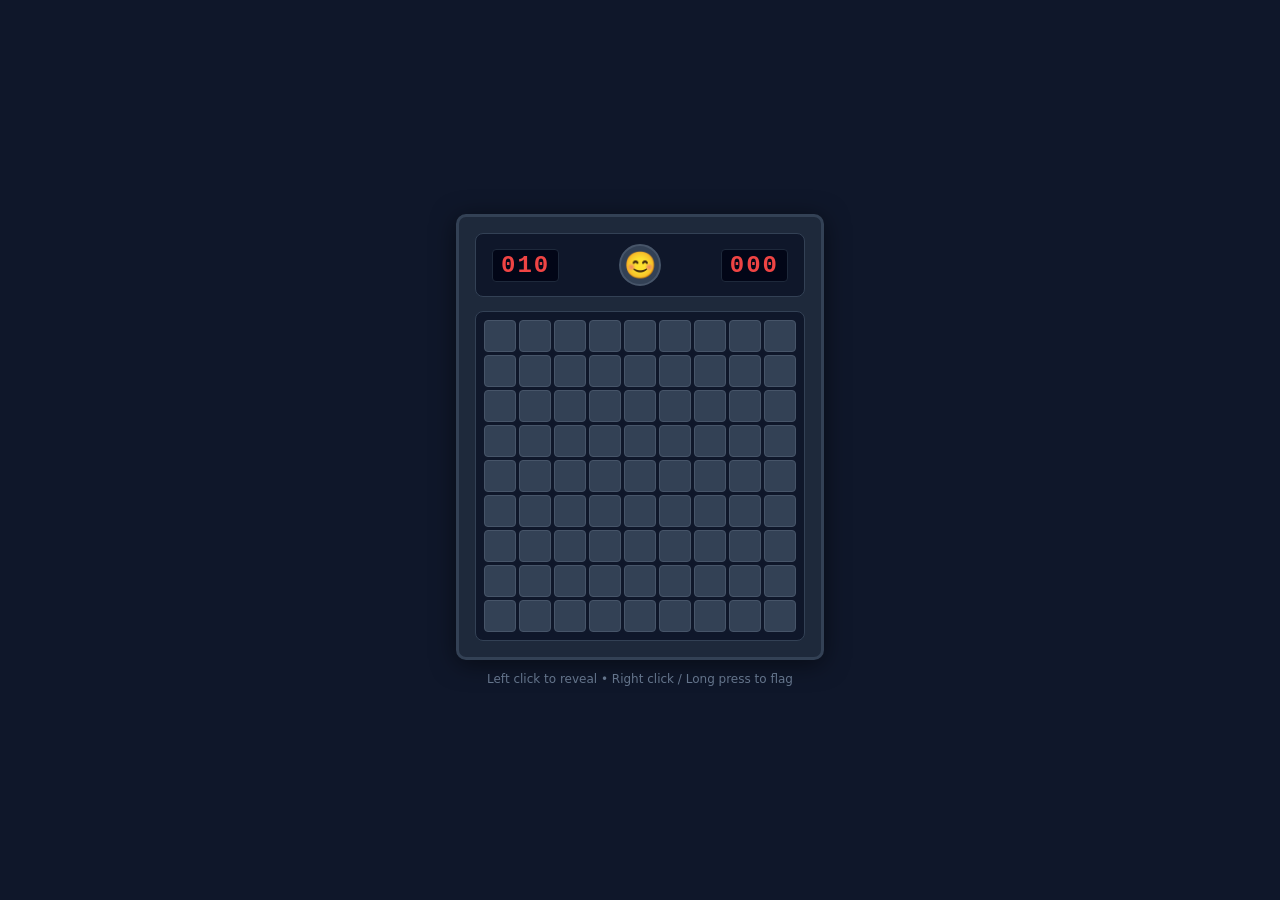
<file: public/games/minesweeper/index.html>
<!DOCTYPE html>
<html lang="en">
<head>
  <meta charset="UTF-8">
  <meta name="viewport" content="width=device-width, initial-scale=1.0, maximum-scale=1.0, user-scalable=no">
  <title>Minesweeper</title>
  <style>
    * { box-sizing: border-box; margin: 0; padding: 0; user-select: none; }
    body {
      background: #0f172a;
      color: #f8fafc;
      font-family: system-ui, -apple-system, sans-serif;
      display: flex;
      flex-direction: column;
      align-items: center;
      justify-content: center;
      min-height: 100vh;
      padding: 16px;
      overflow: hidden;
    }
    .game-window {
      background: #1e293b;
      border: 3px solid #334155;
      border-radius: 10px;
      padding: 16px;
      box-shadow: 0 4px 25px rgba(0,0,0,0.5);
    }
    .header-bar {
      display: flex;
      justify-content: space-between;
      align-items: center;
      background: #0f172a;
      padding: 10px 16px;
      border-radius: 8px;
      border: 1px solid #334155;
      margin-bottom: 14px;
    }
    .counter {
      background: #020617;
      color: #ef4444;
      font-family: 'Courier New', monospace;
      font-size: 24px;
      font-weight: 800;
      padding: 2px 8px;
      border-radius: 4px;
      letter-spacing: 2px;
      border: 1px solid #1e293b;
      min-width: 60px;
      text-align: center;
    }
    .face-btn {
      font-size: 26px;
      background: #334155;
      border: 2px solid #475569;
      border-radius: 50%;
      width: 42px;
      height: 42px;
      cursor: pointer;
      display: flex;
      align-items: center;
      justify-content: center;
      transition: transform 0.1s;
    }
    .face-btn:active { transform: scale(0.92); }
    .grid {
      display: grid;
      grid-template-columns: repeat(9, 32px);
      gap: 3px;
      background: #0f172a;
      padding: 8px;
      border-radius: 8px;
      border: 1px solid #334155;
    }
    .cell {
      width: 32px;
      height: 32px;
      background: #334155;
      border: 1px solid #475569;
      border-radius: 4px;
      display: flex;
      align-items: center;
      justify-content: center;
      font-weight: 800;
      font-size: 14px;
      cursor: pointer;
      transition: background 0.1s;
    }
    .cell:hover:not(.revealed) { background: #475569; }
    .cell.revealed {
      background: #0b0f19;
      border-color: #1e293b;
      cursor: default;
    }
    .cell.mine { background: #ef4444; color: #fff; }
    .num-1 { color: #38bdf8; }
    .num-2 { color: #22c55e; }
    .num-3 { color: #ef4444; }
    .num-4 { color: #818cf8; }
    .num-5 { color: #f59e0b; }
    .num-6 { color: #06b6d4; }
  </style>
</head>
<body>
  <div class="game-window">
    <div class="header-bar">
      <div id="mines-left" class="counter">010</div>
      <button id="face" class="face-btn">😊</button>
      <div id="timer" class="counter">000</div>
    </div>

    <div id="grid" class="grid"></div>
  </div>

  <div style="margin-top:12px; font-size:12px; color:#64748b;">Left click to reveal &bull; Right click / Long press to flag</div>

  <script>
    const ROWS = 9;
    const COLS = 9;
    const TOTAL_MINES = 10;

    let grid = [];
    let minesLeft = TOTAL_MINES;
    let timer = 0;
    let timerId = null;
    let gameOver = false;
    let firstClick = true;

    const gridEl = document.getElementById('grid');
    const faceEl = document.getElementById('face');
    const minesLeftEl = document.getElementById('mines-left');
    const timerEl = document.getElementById('timer');

    function init() {
      gameOver = false;
      firstClick = true;
      minesLeft = TOTAL_MINES;
      timer = 0;
      clearInterval(timerId);
      timerId = null;
      timerEl.textContent = '000';
      minesLeftEl.textContent = '010';
      faceEl.textContent = '😊';

      grid = [];
      gridEl.innerHTML = '';

      for (let r = 0; r < ROWS; r++) {
        grid[r] = [];
        for (let c = 0; c < COLS; c++) {
          const cellData = {
            r, c,
            isMine: false,
            revealed: false,
            flagged: false,
            neighborMines: 0
          };
          grid[r][c] = cellData;

          const cellEl = document.createElement('div');
          cellEl.className = 'cell';
          cellEl.id = `cell-${r}-${c}`;

          cellEl.addEventListener('click', () => handleLeftClick(r, c));
          cellEl.addEventListener('contextmenu', (e) => {
            e.preventDefault();
            handleRightClick(r, c);
          });

          gridEl.appendChild(cellEl);
        }
      }
    }

    function placeMines(firstR, firstC) {
      let placed = 0;
      while (placed < TOTAL_MINES) {
        const r = Math.floor(Math.random() * ROWS);
        const c = Math.floor(Math.random() * COLS);
        // Guarantee first click and immediate neighbors are safe
        if (!grid[r][c].isMine && (Math.abs(r - firstR) > 1 || Math.abs(c - firstC) > 1)) {
          grid[r][c].isMine = true;
          placed++;
        }
      }

      // Calculate neighbor counts
      for (let r = 0; r < ROWS; r++) {
        for (let c = 0; c < COLS; c++) {
          if (!grid[r][c].isMine) {
            let count = 0;
            for (let dr = -1; dr <= 1; dr++) {
              for (let dc = -1; dc <= 1; dc++) {
                const nr = r + dr, nc = c + dc;
                if (nr >= 0 && nr < ROWS && nc >= 0 && nc < COLS && grid[nr][nc].isMine) {
                  count++;
                }
              }
            }
            grid[r][c].neighborMines = count;
          }
        }
      }
    }

    function startTimer() {
      timerId = setInterval(() => {
        timer++;
        timerEl.textContent = String(Math.min(999, timer)).padStart(3, '0');
      }, 1000);
    }

    function handleLeftClick(r, c) {
      if (gameOver) return;
      const cell = grid[r][c];
      if (cell.revealed || cell.flagged) return;

      if (firstClick) {
        firstClick = false;
        placeMines(r, c);
        startTimer();
      }

      if (cell.isMine) {
        revealMine(r, c);
        return;
      }

      revealCell(r, c);
      checkWin();
    }

    function handleRightClick(r, c) {
      if (gameOver) return;
      const cell = grid[r][c];
      if (cell.revealed) return;

      cell.flagged = !cell.flagged;
      const el = document.getElementById(`cell-${r}-${c}`);
      el.textContent = cell.flagged ? '🚩' : '';
      minesLeft += cell.flagged ? -1 : 1;
      minesLeftEl.textContent = String(Math.max(-99, minesLeft)).padStart(3, '0');
    }

    function revealCell(r, c) {
      const cell = grid[r][c];
      if (cell.revealed || cell.flagged) return;

      cell.revealed = true;
      const el = document.getElementById(`cell-${r}-${c}`);
      el.classList.add('revealed');

      if (cell.neighborMines > 0) {
        el.textContent = cell.neighborMines;
        el.classList.add('num-' + cell.neighborMines);
      } else {
        // Flood fill empty neighbors
        for (let dr = -1; dr <= 1; dr++) {
          for (let dc = -1; dc <= 1; dc++) {
            const nr = r + dr, nc = c + dc;
            if (nr >= 0 && nr < ROWS && nc >= 0 && nc < COLS) {
              revealCell(nr, nc);
            }
          }
        }
      }
    }

    function revealMine(hitR, hitC) {
      gameOver = true;
      clearInterval(timerId);
      faceEl.textContent = '😵';

      for (let r = 0; r < ROWS; r++) {
        for (let c = 0; c < COLS; c++) {
          const cell = grid[r][c];
          const el = document.getElementById(`cell-${r}-${c}`);
          if (cell.isMine) {
            el.classList.add('mine');
            el.textContent = '💣';
          }
        }
      }
    }

    function checkWin() {
      let unrevealedSafe = 0;
      for (let r = 0; r < ROWS; r++) {
        for (let c = 0; c < COLS; c++) {
          if (!grid[r][c].isMine && !grid[r][c].revealed) {
            unrevealedSafe++;
          }
        }
      }
      if (unrevealedSafe === 0) {
        gameOver = true;
        clearInterval(timerId);
        faceEl.textContent = '😎';
        minesLeftEl.textContent = '000';
      }
    }

    faceEl.addEventListener('click', init);
    init();
  </script>
</body>
</html>
</file>
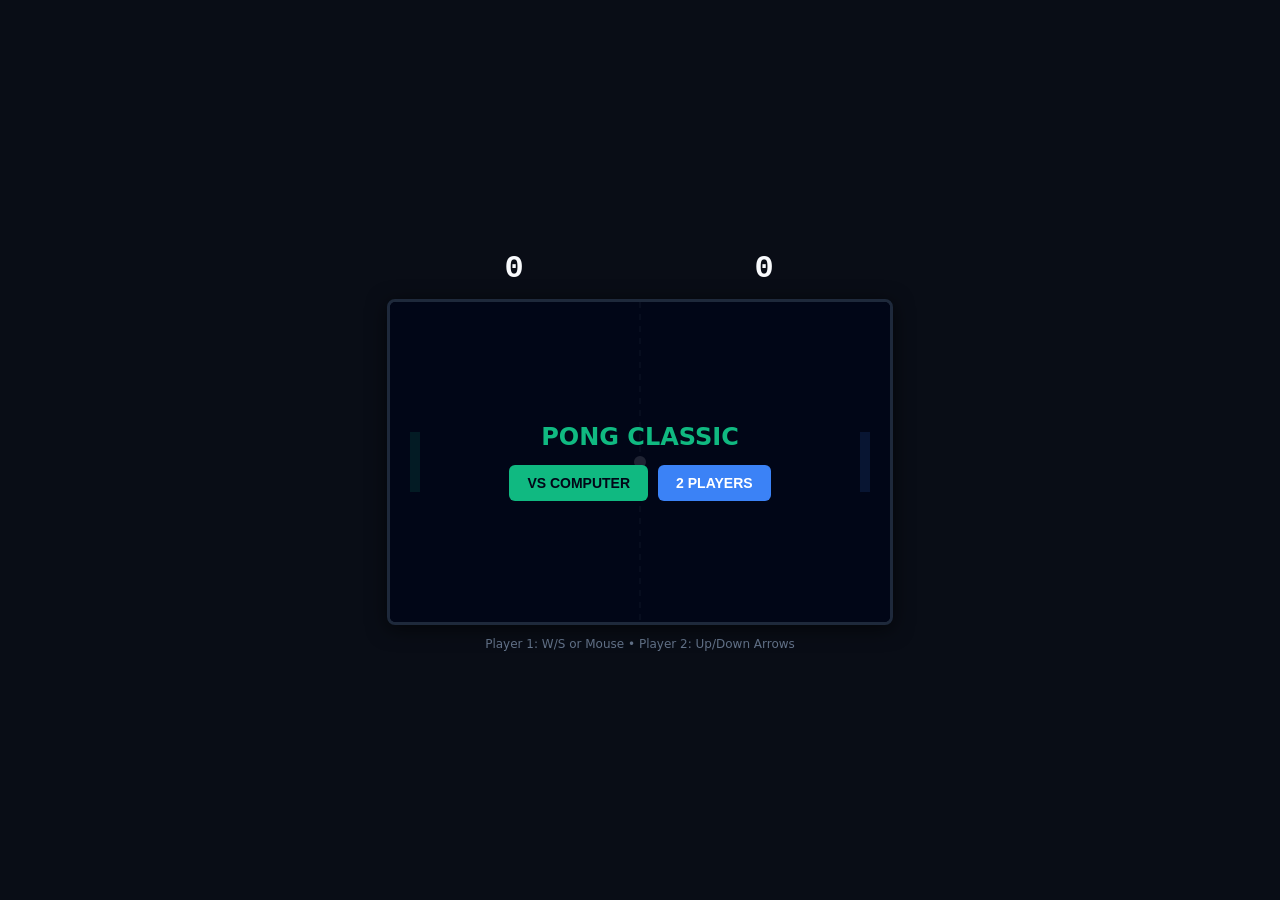
<file: public/games/pong/index.html>
<!DOCTYPE html>
<html lang="en">
<head>
  <meta charset="UTF-8">
  <meta name="viewport" content="width=device-width, initial-scale=1.0, maximum-scale=1.0, user-scalable=no">
  <title>Pong Classic</title>
  <style>
    * { box-sizing: border-box; margin: 0; padding: 0; user-select: none; }
    body {
      background: #090d16;
      color: #f8fafc;
      font-family: 'Courier New', Courier, monospace;
      display: flex;
      flex-direction: column;
      align-items: center;
      justify-content: center;
      min-height: 100vh;
      padding: 16px;
      overflow: hidden;
    }
    .hud {
      width: 100%;
      max-width: 500px;
      display: flex;
      justify-content: space-around;
      font-size: 32px;
      font-weight: 800;
      margin-bottom: 12px;
      letter-spacing: 2px;
    }
    .game-box {
      position: relative;
      border: 3px solid #1e293b;
      border-radius: 8px;
      background: #020617;
      box-shadow: 0 4px 20px rgba(0,0,0,0.6);
    }
    canvas { display: block; border-radius: 6px; }
    .overlay {
      position: absolute;
      inset: 0;
      background: rgba(2, 6, 23, 0.88);
      display: flex;
      flex-direction: column;
      align-items: center;
      justify-content: center;
      gap: 14px;
      border-radius: 6px;
      font-family: system-ui, sans-serif;
    }
    .overlay.hidden { display: none; }
    .btn-row { display: flex; gap: 10px; }
    .btn {
      background: #10b981;
      color: #020617;
      border: none;
      padding: 10px 18px;
      border-radius: 6px;
      font-weight: 700;
      font-size: 14px;
      cursor: pointer;
    }
    .btn:hover { background: #059669; }
    .btn-sec { background: #3b82f6; color: #fff; }
    .btn-sec:hover { background: #2563eb; }
  </style>
</head>
<body>
  <div class="hud">
    <div id="p1-score">0</div>
    <div id="p2-score">0</div>
  </div>

  <div class="game-box">
    <canvas id="pong" width="500" height="320"></canvas>
    <div id="overlay" class="overlay">
      <h2 id="msg" style="color:#10b981; font-size:24px;">PONG CLASSIC</h2>
      <div class="btn-row">
        <button id="p1-btn" class="btn">VS COMPUTER</button>
        <button id="p2-btn" class="btn btn-sec">2 PLAYERS</button>
      </div>
    </div>
  </div>

  <div style="margin-top:12px; font-size:12px; color:#64748b; font-family:system-ui,sans-serif;">
    Player 1: W/S or Mouse &bull; Player 2: Up/Down Arrows
  </div>

  <script>
    const canvas = document.getElementById('pong');
    const ctx = canvas.getContext('2d');
    const p1ScoreEl = document.getElementById('p1-score');
    const p2ScoreEl = document.getElementById('p2-score');
    const overlay = document.getElementById('overlay');
    const p1Btn = document.getElementById('p1-btn');
    const p2Btn = document.getElementById('p2-btn');
    const msgEl = document.getElementById('msg');

    let p1Score = 0;
    let p2Score = 0;
    let is2Player = false;
    let isRunning = false;
    let animId = null;

    const paddleW = 10;
    const paddleH = 60;
    let p1Y = (canvas.height - paddleH) / 2;
    let p2Y = (canvas.height - paddleH) / 2;

    const ball = {
      x: canvas.width / 2,
      y: canvas.height / 2,
      r: 6,
      dx: 4,
      dy: 2
    };

    const keys = {};
    window.addEventListener('keydown', e => keys[e.code] = true);
    window.addEventListener('keyup', e => keys[e.code] = false);

    canvas.addEventListener('mousemove', e => {
      const rect = canvas.getBoundingClientRect();
      const relativeY = e.clientY - rect.top;
      p1Y = Math.max(0, Math.min(canvas.height - paddleH, relativeY - paddleH / 2));
    });

    function resetBall(servingP1 = true) {
      ball.x = canvas.width / 2;
      ball.y = canvas.height / 2;
      ball.dx = servingP1 ? -4.5 : 4.5;
      ball.dy = (Math.random() - 0.5) * 6;
    }

    function startGame(twoPlayer) {
      is2Player = twoPlayer;
      p1Score = 0;
      p2Score = 0;
      p1ScoreEl.textContent = '0';
      p2ScoreEl.textContent = '0';
      p1Y = (canvas.height - paddleH) / 2;
      p2Y = (canvas.height - paddleH) / 2;
      resetBall();
      isRunning = true;
      overlay.classList.add('hidden');
      if (animId) cancelAnimationFrame(animId);
      animId = requestAnimationFrame(loop);
    }

    function loop() {
      if (!isRunning) return;

      // Controls
      if (keys['KeyW'] && p1Y > 0) p1Y -= 6;
      if (keys['KeyS'] && p1Y < canvas.height - paddleH) p1Y += 6;

      if (is2Player) {
        if (keys['ArrowUp'] && p2Y > 0) p2Y -= 6;
        if (keys['ArrowDown'] && p2Y < canvas.height - paddleH) p2Y += 6;
      } else {
        // AI Tracking with natural response latency
        const target = ball.y - paddleH / 2;
        p2Y += (target - p2Y) * 0.1;
        p2Y = Math.max(0, Math.min(canvas.height - paddleH, p2Y));
      }

      // Ball movement
      ball.x += ball.dx;
      ball.y += ball.dy;

      // Top / bottom bounce
      if (ball.y - ball.r <= 0 || ball.y + ball.r >= canvas.height) {
        ball.dy = -ball.dy;
      }

      // Paddle 1 Collision
      if (ball.x - ball.r <= 20 + paddleW && ball.x - ball.r >= 20) {
        if (ball.y >= p1Y && ball.y <= p1Y + paddleH) {
          ball.dx = Math.abs(ball.dx) * 1.05;
          const hit = (ball.y - (p1Y + paddleH / 2)) / (paddleH / 2);
          ball.dy = hit * 5;
        }
      }

      // Paddle 2 Collision
      if (ball.x + ball.r >= canvas.width - 20 - paddleW && ball.x + ball.r <= canvas.width - 20) {
        if (ball.y >= p2Y && ball.y <= p2Y + paddleH) {
          ball.dx = -Math.abs(ball.dx) * 1.05;
          const hit = (ball.y - (p2Y + paddleH / 2)) / (paddleH / 2);
          ball.dy = hit * 5;
        }
      }

      // Scoring
      if (ball.x < 0) {
        p2Score++;
        p2ScoreEl.textContent = p2Score;
        if (p2Score >= 7) return endGame('PLAYER 2 WINS');
        resetBall(true);
      } else if (ball.x > canvas.width) {
        p1Score++;
        p1ScoreEl.textContent = p1Score;
        if (p1Score >= 7) return endGame('PLAYER 1 WINS');
        resetBall(false);
      }

      draw();
      animId = requestAnimationFrame(loop);
    }

    function draw() {
      ctx.fillStyle = '#020617';
      ctx.fillRect(0, 0, canvas.width, canvas.height);

      // Center dotted line
      ctx.setLineDash([6, 6]);
      ctx.strokeStyle = '#334155';
      ctx.lineWidth = 2;
      ctx.beginPath();
      ctx.moveTo(canvas.width / 2, 0);
      ctx.lineTo(canvas.width / 2, canvas.height);
      ctx.stroke();
      ctx.setLineDash([]);

      // Paddles
      ctx.fillStyle = '#10b981';
      ctx.fillRect(20, p1Y, paddleW, paddleH);
      ctx.fillStyle = '#3b82f6';
      ctx.fillRect(canvas.width - 20 - paddleW, p2Y, paddleW, paddleH);

      // Ball
      ctx.fillStyle = '#f8fafc';
      ctx.beginPath();
      ctx.arc(ball.x, ball.y, ball.r, 0, Math.PI * 2);
      ctx.fill();
    }

    function endGame(winner) {
      isRunning = false;
      msgEl.textContent = winner;
      overlay.classList.remove('hidden');
    }

    p1Btn.addEventListener('click', () => startGame(false));
    p2Btn.addEventListener('click', () => startGame(true));
    draw();
  </script>
</body>
</html>
</file>
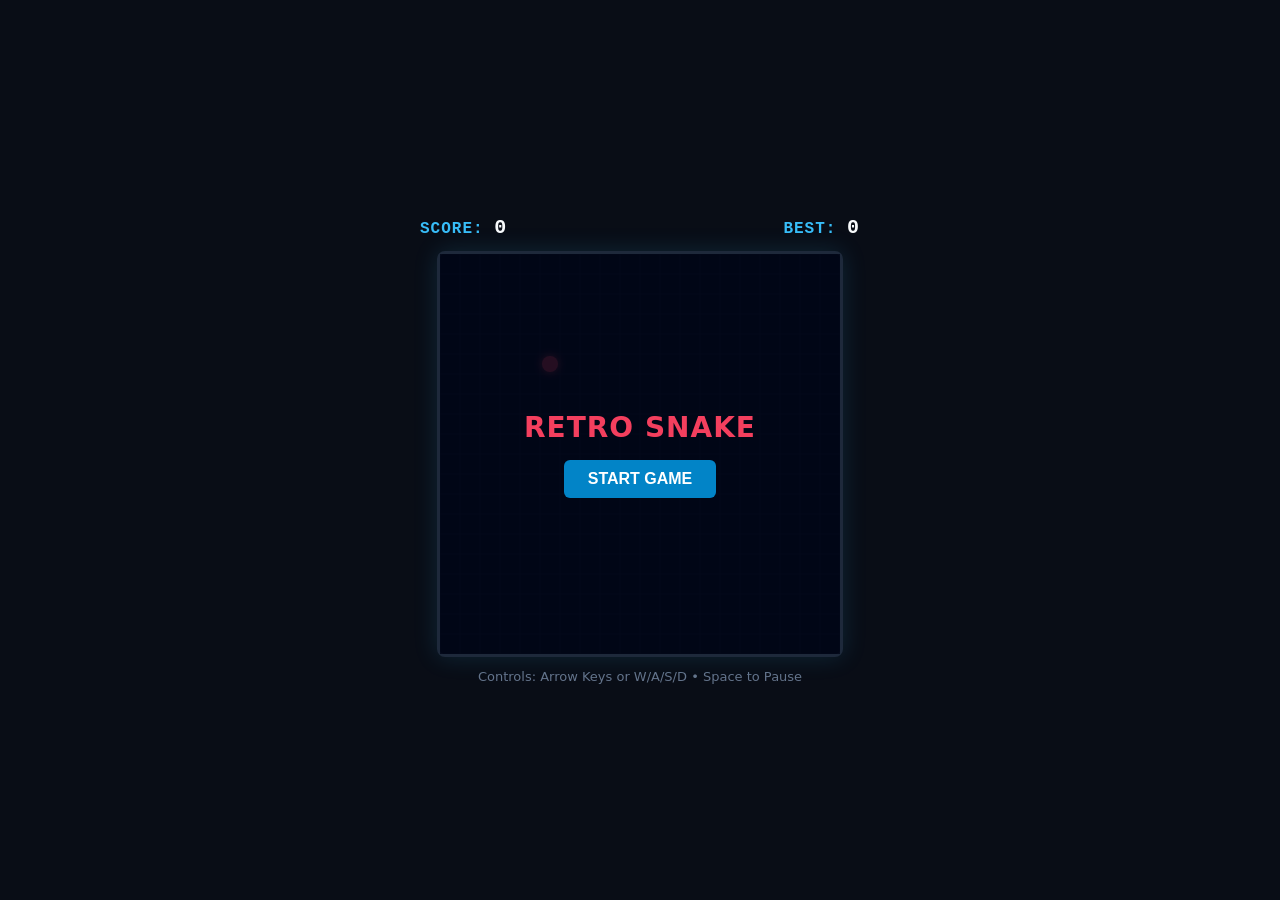
<file: public/games/snake/index.html>
<!DOCTYPE html>
<html lang="en">
<head>
  <meta charset="UTF-8">
  <meta name="viewport" content="width=device-width, initial-scale=1.0, maximum-scale=1.0, user-scalable=no">
  <title>Retro Snake</title>
  <style>
    * { box-sizing: border-box; margin: 0; padding: 0; user-select: none; }
    body {
      background: #090d16;
      color: #38bdf8;
      font-family: 'Courier New', Courier, monospace;
      display: flex;
      flex-direction: column;
      align-items: center;
      justify-content: center;
      min-height: 100vh;
      padding: 16px;
      overflow: hidden;
    }
    .hud {
      width: 100%;
      max-width: 440px;
      display: flex;
      justify-content: space-between;
      align-items: center;
      margin-bottom: 12px;
      font-size: 16px;
      font-weight: bold;
      color: #38bdf8;
      text-transform: uppercase;
      letter-spacing: 1px;
    }
    .hud span { color: #f8fafc; font-size: 20px; }
    .game-box {
      position: relative;
      border: 3px solid #1e293b;
      box-shadow: 0 0 24px rgba(56, 189, 248, 0.15);
      border-radius: 8px;
      background: #020617;
    }
    canvas {
      display: block;
      background: #020617;
      border-radius: 5px;
    }
    .overlay {
      position: absolute;
      inset: 0;
      background: rgba(2, 6, 23, 0.85);
      display: flex;
      flex-direction: column;
      align-items: center;
      justify-content: center;
      gap: 16px;
      font-family: system-ui, sans-serif;
    }
    .overlay.hidden { display: none; }
    .overlay h2 {
      color: #f43f5e;
      font-size: 28px;
      letter-spacing: 1px;
    }
    .btn {
      background: #0284c7;
      color: #fff;
      border: none;
      padding: 10px 24px;
      border-radius: 6px;
      font-size: 16px;
      font-weight: bold;
      cursor: pointer;
      transition: 0.15s;
    }
    .btn:hover { background: #0369a1; }
    .controls-hint {
      margin-top: 12px;
      font-size: 13px;
      color: #64748b;
      font-family: system-ui, sans-serif;
      text-align: center;
    }
  </style>
</head>
<body>
  <div class="hud">
    <div>SCORE: <span id="score">0</span></div>
    <div>BEST: <span id="best">0</span></div>
  </div>

  <div class="game-box">
    <canvas id="game" width="400" height="400"></canvas>
    <div id="overlay" class="overlay">
      <h2 id="msg">RETRO SNAKE</h2>
      <button id="start-btn" class="btn">START GAME</button>
    </div>
  </div>

  <div class="controls-hint">Controls: Arrow Keys or W/A/S/D &bull; Space to Pause</div>

  <script>
    const canvas = document.getElementById('game');
    const ctx = canvas.getContext('2d');
    const scoreEl = document.getElementById('score');
    const bestEl = document.getElementById('best');
    const overlay = document.getElementById('overlay');
    const startBtn = document.getElementById('start-btn');
    const msgEl = document.getElementById('msg');

    const GRID = 20;
    const COUNT = canvas.width / GRID;
    let snake = [];
    let food = { x: 5, y: 5 };
    let dx = 1, dy = 0;
    let nextDx = 1, nextDy = 0;
    let score = 0;
    let best = parseInt(localStorage.getItem('vault_snake_best') || '0', 10);
    bestEl.textContent = best;
    let gameLoop = null;
    let isRunning = false;
    let isPaused = false;

    // Web Audio synthesizer for nostalgic retro beeps
    const audioCtx = new (window.AudioContext || window.webkitAudioContext)();
    function beep(freq = 440, duration = 0.08, type = 'square') {
      try {
        if (audioCtx.state === 'suspended') audioCtx.resume();
        const osc = audioCtx.createOscillator();
        const gain = audioCtx.createGain();
        osc.type = type;
        osc.frequency.value = freq;
        gain.gain.setValueAtTime(0.08, audioCtx.currentTime);
        gain.gain.exponentialRampToValueAtTime(0.001, audioCtx.currentTime + duration);
        osc.connect(gain);
        gain.connect(audioCtx.destination);
        osc.start();
        osc.stop(audioCtx.currentTime + duration);
      } catch (e) {}
    }

    function resetGame() {
      snake = [
        { x: 10, y: 10 },
        { x: 9, y: 10 },
        { x: 8, y: 10 }
      ];
      dx = 1; dy = 0;
      nextDx = 1; nextDy = 0;
      score = 0;
      scoreEl.textContent = '0';
      spawnFood();
      isRunning = true;
      isPaused = false;
      overlay.classList.add('hidden');
      if (gameLoop) clearInterval(gameLoop);
      gameLoop = setInterval(update, 90);
    }

    function spawnFood() {
      let valid = false;
      while (!valid) {
        food = {
          x: Math.floor(Math.random() * COUNT),
          y: Math.floor(Math.random() * COUNT)
        };
        valid = !snake.some(segment => segment.x === food.x && segment.y === food.y);
      }
    }

    function update() {
      if (isPaused) return;

      dx = nextDx;
      dy = nextDy;

      const head = { x: snake[0].x + dx, y: snake[0].y + dy };

      // Wall collision
      if (head.x < 0 || head.x >= COUNT || head.y < 0 || head.y >= COUNT) {
        return gameOver();
      }

      // Self collision
      if (snake.some(segment => segment.x === head.x && segment.y === head.y)) {
        return gameOver();
      }

      snake.unshift(head);

      // Check food eat
      if (head.x === food.x && head.y === food.y) {
        score += 10;
        scoreEl.textContent = score;
        if (score > best) {
          best = score;
          bestEl.textContent = best;
          localStorage.setItem('vault_snake_best', best);
        }
        beep(587.33, 0.09); // D5 chime
        spawnFood();
      } else {
        snake.pop();
      }

      draw();
    }

    function draw() {
      // Background grid
      ctx.fillStyle = '#020617';
      ctx.fillRect(0, 0, canvas.width, canvas.height);

      ctx.strokeStyle = '#0f172a';
      ctx.lineWidth = 1;
      for (let i = 0; i <= canvas.width; i += GRID) {
        ctx.beginPath();
        ctx.moveTo(i, 0); ctx.lineTo(i, canvas.height);
        ctx.moveTo(0, i); ctx.lineTo(canvas.width, i);
        ctx.stroke();
      }

      // Draw Food
      ctx.fillStyle = '#f43f5e';
      ctx.shadowColor = '#f43f5e';
      ctx.shadowBlur = 8;
      ctx.beginPath();
      ctx.arc(food.x * GRID + GRID/2, food.y * GRID + GRID/2, GRID/2 - 2, 0, Math.PI * 2);
      ctx.fill();

      // Draw Snake
      ctx.shadowBlur = 0;
      snake.forEach((part, index) => {
        if (index === 0) {
          ctx.fillStyle = '#38bdf8';
          ctx.fillRect(part.x * GRID + 1, part.y * GRID + 1, GRID - 2, GRID - 2);
        } else {
          ctx.fillStyle = '#0284c7';
          ctx.fillRect(part.x * GRID + 2, part.y * GRID + 2, GRID - 4, GRID - 4);
        }
      });
    }

    function gameOver() {
      isRunning = false;
      clearInterval(gameLoop);
      beep(150, 0.25, 'sawtooth');
      msgEl.textContent = 'GAME OVER';
      startBtn.textContent = 'PLAY AGAIN';
      overlay.classList.remove('hidden');
    }

    window.addEventListener('keydown', (e) => {
      if (e.code === 'Space') {
        if (isRunning) isPaused = !isPaused;
        return;
      }
      if (!isRunning) return;

      if ((e.code === 'ArrowUp' || e.code === 'KeyW') && dy === 0) {
        nextDx = 0; nextDy = -1;
      } else if ((e.code === 'ArrowDown' || e.code === 'KeyS') && dy === 0) {
        nextDx = 0; nextDy = 1;
      } else if ((e.code === 'ArrowLeft' || e.code === 'KeyA') && dx === 0) {
        nextDx = -1; nextDy = 0;
      } else if ((e.code === 'ArrowRight' || e.code === 'KeyD') && dx === 0) {
        nextDx = 1; nextDy = 0;
      }
    });

    startBtn.addEventListener('click', resetGame);
    draw();
  </script>
</body>
</html>
</file>
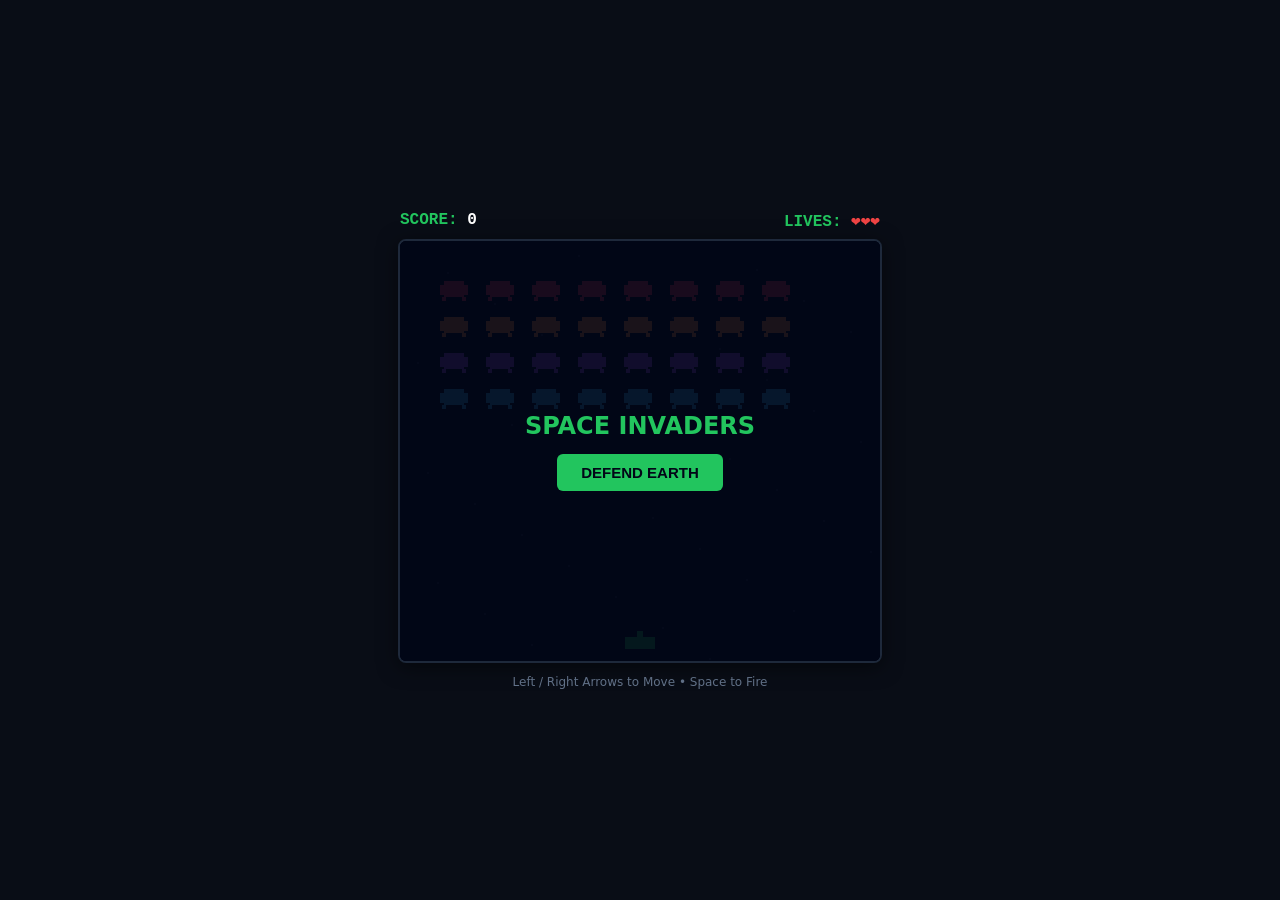
<file: public/games/space-invaders/index.html>
<!DOCTYPE html>
<html lang="en">
<head>
  <meta charset="UTF-8">
  <meta name="viewport" content="width=device-width, initial-scale=1.0, maximum-scale=1.0, user-scalable=no">
  <title>Space Invaders</title>
  <style>
    * { box-sizing: border-box; margin: 0; padding: 0; user-select: none; }
    body {
      background: #090d16;
      color: #22c55e;
      font-family: 'Courier New', Courier, monospace;
      display: flex;
      flex-direction: column;
      align-items: center;
      justify-content: center;
      min-height: 100vh;
      padding: 16px;
      overflow: hidden;
    }
    .hud {
      width: 100%;
      max-width: 480px;
      display: flex;
      justify-content: space-between;
      font-size: 16px;
      font-weight: 700;
      margin-bottom: 8px;
    }
    .game-box {
      position: relative;
      border: 2px solid #1e293b;
      border-radius: 8px;
      background: #020617;
      box-shadow: 0 4px 20px rgba(0,0,0,0.5);
    }
    canvas { display: block; border-radius: 6px; }
    .overlay {
      position: absolute;
      inset: 0;
      background: rgba(2, 6, 23, 0.9);
      display: flex;
      flex-direction: column;
      align-items: center;
      justify-content: center;
      gap: 14px;
      border-radius: 6px;
      font-family: system-ui, sans-serif;
    }
    .overlay.hidden { display: none; }
    .btn {
      background: #22c55e;
      color: #020617;
      border: none;
      padding: 10px 24px;
      border-radius: 6px;
      font-weight: 700;
      font-size: 15px;
      cursor: pointer;
    }
    .btn:hover { background: #16a34a; }
  </style>
</head>
<body>
  <div class="hud">
    <div>SCORE: <span id="score" style="color:#fff;">0</span></div>
    <div>LIVES: <span id="lives" style="color:#ef4444;">❤❤❤</span></div>
  </div>

  <div class="game-box">
    <canvas id="space" width="480" height="420"></canvas>
    <div id="overlay" class="overlay">
      <h2 id="msg" style="color:#22c55e; font-size:24px;">SPACE INVADERS</h2>
      <button id="start-btn" class="btn">DEFEND EARTH</button>
    </div>
  </div>

  <div style="margin-top:12px; font-size:12px; color:#64748b; font-family:system-ui,sans-serif;">
    Left / Right Arrows to Move &bull; Space to Fire
  </div>

  <script>
    const canvas = document.getElementById('space');
    const ctx = canvas.getContext('2d');
    const scoreEl = document.getElementById('score');
    const livesEl = document.getElementById('lives');
    const overlay = document.getElementById('overlay');
    const startBtn = document.getElementById('start-btn');
    const msgEl = document.getElementById('msg');

    let score = 0;
    let lives = 3;
    let isRunning = false;
    let animId = null;

    const player = {
      x: canvas.width / 2 - 15,
      y: canvas.height - 30,
      w: 30,
      h: 18,
      speed: 5
    };

    let bullets = [];
    let enemyBullets = [];
    let invaders = [];
    let invaderDir = 1;
    let invaderStepDown = false;
    let invaderSpeed = 1;

    const keys = {};
    window.addEventListener('keydown', e => {
      keys[e.code] = true;
      if (e.code === 'Space' && isRunning) {
        e.preventDefault();
        shoot();
      }
    });
    window.addEventListener('keyup', e => keys[e.code] = false);

    function shoot() {
      if (bullets.length < 3) {
        bullets.push({ x: player.x + player.w / 2 - 2, y: player.y, w: 4, h: 10 });
      }
    }

    function initInvaders() {
      invaders = [];
      const rows = 4;
      const cols = 8;
      const w = 28;
      const h = 20;
      const padX = 18;
      const padY = 16;
      const startX = 40;
      const startY = 40;

      for (let r = 0; r < rows; r++) {
        for (let c = 0; c < cols; c++) {
          invaders.push({
            x: startX + c * (w + padX),
            y: startY + r * (h + padY),
            w: w,
            h: h,
            row: r,
            alive: true
          });
        }
      }
    }

    function resetGame() {
      score = 0;
      lives = 3;
      invaderSpeed = 1.1;
      invaderDir = 1;
      scoreEl.textContent = '0';
      livesEl.textContent = '❤❤❤';
      bullets = [];
      enemyBullets = [];
      player.x = canvas.width / 2 - 15;
      initInvaders();
      isRunning = true;
      overlay.classList.add('hidden');
      if (animId) cancelAnimationFrame(animId);
      animId = requestAnimationFrame(loop);
    }

    function loop() {
      if (!isRunning) return;

      // Player move
      if ((keys['ArrowLeft'] || keys['KeyA']) && player.x > 5) player.x -= player.speed;
      if ((keys['ArrowRight'] || keys['KeyD']) && player.x < canvas.width - player.w - 5) player.x += player.speed;

      // Update Bullets
      for (let i = bullets.length - 1; i >= 0; i--) {
        bullets[i].y -= 7;
        if (bullets[i].y < 0) {
          bullets.splice(i, 1);
        }
      }

      // Update Enemy Bullets
      for (let i = enemyBullets.length - 1; i >= 0; i--) {
        enemyBullets[i].y += 4;
        // Collision with player
        if (
          enemyBullets[i].x > player.x &&
          enemyBullets[i].x < player.x + player.w &&
          enemyBullets[i].y > player.y &&
          enemyBullets[i].y < player.y + player.h
        ) {
          enemyBullets.splice(i, 1);
          lives--;
          livesEl.textContent = '❤'.repeat(lives);
          if (lives <= 0) return gameOver();
          continue;
        }
        if (enemyBullets[i] && enemyBullets[i].y > canvas.height) {
          enemyBullets.splice(i, 1);
        }
      }

      // Random Enemy Fire
      if (Math.random() < 0.025 && enemyBullets.length < 4) {
        const active = invaders.filter(inv => inv.alive);
        if (active.length > 0) {
          const shooter = active[Math.floor(Math.random() * active.length)];
          enemyBullets.push({ x: shooter.x + shooter.w / 2, y: shooter.y + shooter.h, w: 3, h: 8 });
        }
      }

      // Move Invaders
      let edgeReached = false;
      invaders.forEach(inv => {
        if (!inv.alive) return;
        if ((inv.x + inv.w >= canvas.width - 10 && invaderDir > 0) || (inv.x <= 10 && invaderDir < 0)) {
          edgeReached = true;
        }
      });

      if (edgeReached) {
        invaderDir = -invaderDir;
        invaders.forEach(inv => {
          inv.y += 12;
          if (inv.alive && inv.y + inv.h >= player.y) {
            gameOver();
          }
        });
        invaderSpeed += 0.08;
      } else {
        invaders.forEach(inv => {
          inv.x += invaderDir * invaderSpeed;
        });
      }

      // Bullet - Invader Collisions
      bullets.forEach((b, bIdx) => {
        invaders.forEach(inv => {
          if (inv.alive && b.x > inv.x && b.x < inv.x + inv.w && b.y > inv.y && b.y < inv.y + inv.h) {
            inv.alive = false;
            bullets.splice(bIdx, 1);
            score += (4 - inv.row) * 10;
            scoreEl.textContent = score;
          }
        });
      });

      // Win check
      if (invaders.every(inv => !inv.alive)) {
        initInvaders();
        invaderSpeed += 0.4;
      }

      draw();
      animId = requestAnimationFrame(loop);
    }

    function draw() {
      ctx.fillStyle = '#020617';
      ctx.fillRect(0, 0, canvas.width, canvas.height);

      // Starfield dots
      ctx.fillStyle = '#1e293b';
      for (let i = 0; i < 40; i++) {
        ctx.fillRect((i * 47) % canvas.width, (i * 31) % canvas.height, 2, 2);
      }

      // Draw Invaders
      const colors = ['#f43f5e', '#fb923c', '#a855f7', '#38bdf8'];
      invaders.forEach(inv => {
        if (!inv.alive) return;
        ctx.fillStyle = colors[inv.row];
        // Retro invader pixel shape
        ctx.fillRect(inv.x + 4, inv.y, inv.w - 8, inv.h - 4);
        ctx.fillRect(inv.x, inv.y + 4, inv.w, inv.h - 10);
        ctx.fillRect(inv.x + 2, inv.y + inv.h - 4, 4, 4);
        ctx.fillRect(inv.x + inv.w - 6, inv.y + inv.h - 4, 4, 4);
      });

      // Draw Player Cannon
      ctx.fillStyle = '#22c55e';
      ctx.fillRect(player.x, player.y + 6, player.w, player.h - 6);
      ctx.fillRect(player.x + player.w / 2 - 3, player.y, 6, 8);

      // Draw Bullets
      ctx.fillStyle = '#f8fafc';
      bullets.forEach(b => ctx.fillRect(b.x, b.y, b.w, b.h));

      ctx.fillStyle = '#ef4444';
      enemyBullets.forEach(b => ctx.fillRect(b.x, b.y, b.w, b.h));
    }

    function gameOver() {
      isRunning = false;
      msgEl.textContent = 'EARTH INVADED!';
      startBtn.textContent = 'TRY AGAIN';
      overlay.classList.remove('hidden');
    }

    startBtn.addEventListener('click', resetGame);
    initInvaders();
    draw();
  </script>
</body>
</html>
</file>
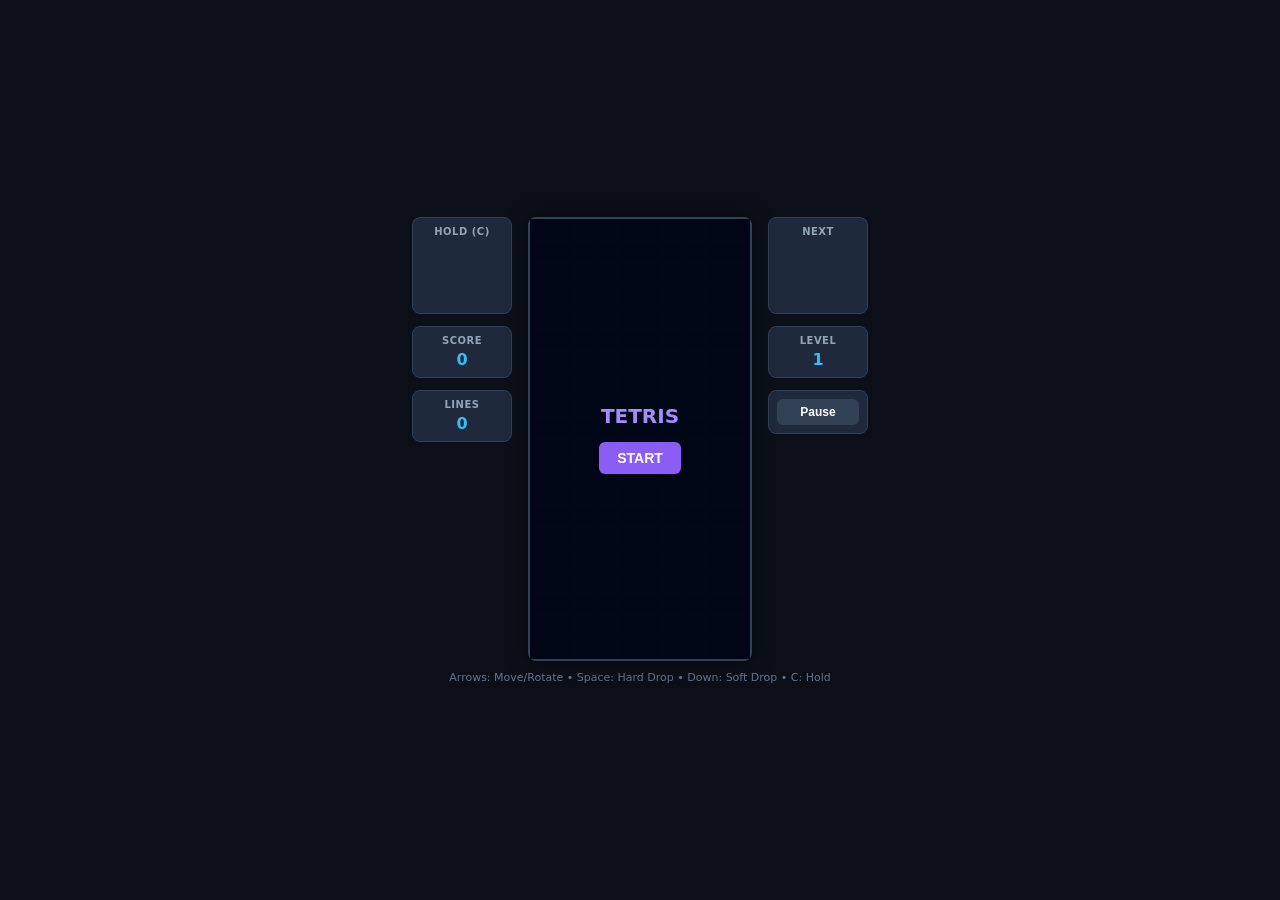
<file: public/games/tetris/index.html>
<!DOCTYPE html>
<html lang="en">
<head>
  <meta charset="UTF-8">
  <meta name="viewport" content="width=device-width, initial-scale=1.0, maximum-scale=1.0, user-scalable=no">
  <title>Tetris Block Master</title>
  <style>
    * { box-sizing: border-box; margin: 0; padding: 0; user-select: none; }
    body {
      background: #0b0f19;
      color: #f1f5f9;
      font-family: system-ui, -apple-system, sans-serif;
      display: flex;
      flex-direction: column;
      align-items: center;
      justify-content: center;
      min-height: 100vh;
      padding: 12px;
      overflow: hidden;
    }
    .game-layout {
      display: flex;
      gap: 16px;
      align-items: flex-start;
    }
    .side-panel {
      display: flex;
      flex-direction: column;
      gap: 12px;
      width: 100px;
    }
    .panel-box {
      background: #1e293b;
      border: 1px solid #334155;
      border-radius: 8px;
      padding: 8px;
      text-align: center;
    }
    .panel-title {
      font-size: 10px;
      color: #94a3b8;
      text-transform: uppercase;
      font-weight: 700;
      letter-spacing: 0.5px;
      margin-bottom: 4px;
    }
    .panel-val {
      font-size: 16px;
      font-weight: 700;
      color: #38bdf8;
      font-variant-numeric: tabular-nums;
    }
    .canvas-container {
      position: relative;
      border: 2px solid #334155;
      border-radius: 8px;
      background: #020617;
      box-shadow: 0 0 20px rgba(0,0,0,0.5);
    }
    canvas#tetris {
      display: block;
      background: #020617;
    }
    .overlay {
      position: absolute;
      inset: 0;
      background: rgba(2, 6, 23, 0.9);
      display: flex;
      flex-direction: column;
      align-items: center;
      justify-content: center;
      gap: 14px;
      border-radius: 6px;
    }
    .overlay.hidden { display: none; }
    .btn {
      background: #8b5cf6;
      color: #fff;
      border: none;
      padding: 8px 18px;
      border-radius: 6px;
      font-size: 14px;
      font-weight: 700;
      cursor: pointer;
    }
    .btn:hover { background: #7c3aed; }
    .controls-hint {
      margin-top: 10px;
      font-size: 11px;
      color: #64748b;
      text-align: center;
    }
  </style>
</head>
<body>
  <div class="game-layout">
    <div class="side-panel">
      <div class="panel-box">
        <div class="panel-title">Hold (C)</div>
        <canvas id="hold-canvas" width="80" height="60"></canvas>
      </div>
      <div class="panel-box">
        <div class="panel-title">Score</div>
        <div id="score" class="panel-val">0</div>
      </div>
      <div class="panel-box">
        <div class="panel-title">Lines</div>
        <div id="lines" class="panel-val">0</div>
      </div>
    </div>

    <div class="canvas-container">
      <canvas id="tetris" width="220" height="440"></canvas>
      <div id="overlay" class="overlay">
        <h2 id="msg" style="color:#a78bfa; font-size:20px;">TETRIS</h2>
        <button id="start-btn" class="btn">START</button>
      </div>
    </div>

    <div class="side-panel">
      <div class="panel-box">
        <div class="panel-title">Next</div>
        <canvas id="next-canvas" width="80" height="60"></canvas>
      </div>
      <div class="panel-box">
        <div class="panel-title">Level</div>
        <div id="level" class="panel-val">1</div>
      </div>
      <div class="panel-box">
        <button id="pause-btn" class="btn" style="width:100%; padding:6px; font-size:12px; background:#334155;">Pause</button>
      </div>
    </div>
  </div>

  <div class="controls-hint">Arrows: Move/Rotate &bull; Space: Hard Drop &bull; Down: Soft Drop &bull; C: Hold</div>

  <script>
    const canvas = document.getElementById('tetris');
    const ctx = canvas.getContext('2d');
    const nextCanvas = document.getElementById('next-canvas');
    const nextCtx = nextCanvas.getContext('2d');
    const holdCanvas = document.getElementById('hold-canvas');
    const holdCtx = holdCanvas.getContext('2d');

    const scoreEl = document.getElementById('score');
    const linesEl = document.getElementById('lines');
    const levelEl = document.getElementById('level');
    const overlay = document.getElementById('overlay');
    const startBtn = document.getElementById('start-btn');
    const pauseBtn = document.getElementById('pause-btn');

    const COLS = 10;
    const ROWS = 20;
    const BLOCK = 22;

    const COLORS = [
      null,
      '#06b6d4', // I (cyan)
      '#3b82f6', // J (blue)
      '#f97316', // L (orange)
      '#eab308', // O (yellow)
      '#22c55e', // S (green)
      '#a855f7', // T (purple)
      '#ef4444'  // Z (red)
    ];

    const PIECES = [
      [],
      [[0,0,0,0],[1,1,1,1],[0,0,0,0],[0,0,0,0]], // I
      [[2,0,0],[2,2,2],[0,0,0]],                 // J
      [[0,0,3],[3,3,3],[0,0,0]],                 // L
      [[4,4],[4,4]],                             // O
      [[0,5,5],[5,5,0],[0,0,0]],                 // S
      [[0,6,0],[6,6,6],[0,0,0]],                 // T
      [[7,7,0],[0,7,7],[0,0,0]]                  // Z
    ];

    let grid = Array.from({ length: ROWS }, () => Array(COLS).fill(0));
    let currentPiece = null;
    let nextPieceType = 1;
    let holdPieceType = null;
    let canHold = true;
    let currentPos = { x: 3, y: 0 };
    let score = 0;
    let lines = 0;
    let level = 1;
    let dropInterval = 800;
    let lastDropTime = 0;
    let isRunning = false;
    let isPaused = false;
    let animId = null;

    function randomPiece() {
      return Math.floor(Math.random() * 7) + 1;
    }

    function createPiece(type) {
      return PIECES[type].map(row => [...row]);
    }

    function spawnPiece() {
      const type = nextPieceType;
      nextPieceType = randomPiece();
      drawPreview(nextCtx, nextPieceType);
      currentPiece = createPiece(type);
      currentPiece.type = type;
      currentPos = {
        x: Math.floor((COLS - currentPiece[0].length) / 2),
        y: 0
      };
      canHold = true;

      if (collide(grid, currentPiece, currentPos)) {
        gameOver();
      }
    }

    function collide(b, piece, pos) {
      for (let y = 0; y < piece.length; y++) {
        for (let x = 0; x < piece[y].length; x++) {
          if (piece[y][x] !== 0) {
            const newY = y + pos.y;
            const newX = x + pos.x;
            if (newX < 0 || newX >= COLS || newY >= ROWS) return true;
            if (newY >= 0 && b[newY][newX] !== 0) return true;
          }
        }
      }
      return false;
    }

    function merge() {
      for (let y = 0; y < currentPiece.length; y++) {
        for (let x = 0; x < currentPiece[y].length; x++) {
          if (currentPiece[y][x] !== 0) {
            grid[y + currentPos.y][x + currentPos.x] = currentPiece.type;
          }
        }
      }
      clearLines();
      spawnPiece();
    }

    function clearLines() {
      let linesCleared = 0;
      for (let y = ROWS - 1; y >= 0; y--) {
        if (grid[y].every(val => val !== 0)) {
          grid.splice(y, 1);
          grid.unshift(Array(COLS).fill(0));
          linesCleared++;
          y++;
        }
      }
      if (linesCleared > 0) {
        const points = [0, 100, 300, 500, 800];
        score += (points[linesCleared] || 100) * level;
        lines += linesCleared;
        level = Math.floor(lines / 10) + 1;
        dropInterval = Math.max(100, 800 - (level - 1) * 70);
        scoreEl.textContent = score;
        linesEl.textContent = lines;
        levelEl.textContent = level;
      }
    }

    function rotate(matrix) {
      const N = matrix.length;
      const result = matrix.map((row, i) =>
        row.map((val, j) => matrix[N - 1 - j][i])
      );
      return result;
    }

    function hardDrop() {
      while (!collide(grid, currentPiece, { x: currentPos.x, y: currentPos.y + 1 })) {
        currentPos.y++;
        score += 2;
      }
      scoreEl.textContent = score;
      merge();
    }

    function hold() {
      if (!canHold) return;
      const curType = currentPiece.type;
      if (holdPieceType === null) {
        holdPieceType = curType;
        spawnPiece();
      } else {
        const temp = holdPieceType;
        holdPieceType = curType;
        currentPiece = createPiece(temp);
        currentPiece.type = temp;
        currentPos = { x: Math.floor((COLS - currentPiece[0].length) / 2), y: 0 };
      }
      canHold = false;
      drawPreview(holdCtx, holdPieceType);
    }

    function drawPreview(cCtx, type) {
      cCtx.clearRect(0, 0, 80, 60);
      if (!type) return;
      const piece = PIECES[type];
      const pBlock = 14;
      const offX = Math.floor((80 - piece[0].length * pBlock) / 2);
      const offY = Math.floor((60 - piece.length * pBlock) / 2);

      for (let y = 0; y < piece.length; y++) {
        for (let x = 0; x < piece[y].length; x++) {
          if (piece[y][x] !== 0) {
            cCtx.fillStyle = COLORS[type];
            cCtx.fillRect(offX + x * pBlock, offY + y * pBlock, pBlock - 1, pBlock - 1);
          }
        }
      }
    }

    function getGhostPos() {
      let ghostY = currentPos.y;
      while (!collide(grid, currentPiece, { x: currentPos.x, y: ghostY + 1 })) {
        ghostY++;
      }
      return { x: currentPos.x, y: ghostY };
    }

    function draw() {
      ctx.fillStyle = '#020617';
      ctx.fillRect(0, 0, canvas.width, canvas.height);

      // Grid lines
      ctx.strokeStyle = '#0f172a';
      ctx.lineWidth = 1;
      for (let c = 0; c <= COLS; c++) {
        ctx.beginPath(); ctx.moveTo(c * BLOCK, 0); ctx.lineTo(c * BLOCK, canvas.height); ctx.stroke();
      }
      for (let r = 0; r <= ROWS; r++) {
        ctx.beginPath(); ctx.moveTo(0, r * BLOCK); ctx.lineTo(canvas.width, r * BLOCK); ctx.stroke();
      }

      // Board blocks
      for (let y = 0; y < ROWS; y++) {
        for (let x = 0; x < COLS; x++) {
          if (grid[y][x] !== 0) {
            ctx.fillStyle = COLORS[grid[y][x]];
            ctx.fillRect(x * BLOCK + 1, y * BLOCK + 1, BLOCK - 2, BLOCK - 2);
          }
        }
      }

      if (currentPiece) {
        // Draw Ghost
        const ghost = getGhostPos();
        ctx.fillStyle = 'rgba(255, 255, 255, 0.15)';
        for (let y = 0; y < currentPiece.length; y++) {
          for (let x = 0; x < currentPiece[y].length; x++) {
            if (currentPiece[y][x] !== 0) {
              ctx.fillRect((ghost.x + x) * BLOCK + 1, (ghost.y + y) * BLOCK + 1, BLOCK - 2, BLOCK - 2);
            }
          }
        }

        // Current piece
        ctx.fillStyle = COLORS[currentPiece.type];
        for (let y = 0; y < currentPiece.length; y++) {
          for (let x = 0; x < currentPiece[y].length; x++) {
            if (currentPiece[y][x] !== 0) {
              ctx.fillRect((currentPos.x + x) * BLOCK + 1, (currentPos.y + y) * BLOCK + 1, BLOCK - 2, BLOCK - 2);
            }
          }
        }
      }
    }

    function gameLoop(time = 0) {
      if (!isRunning) return;
      if (!isPaused) {
        const delta = time - lastDropTime;
        if (delta > dropInterval) {
          if (!collide(grid, currentPiece, { x: currentPos.x, y: currentPos.y + 1 })) {
            currentPos.y++;
          } else {
            merge();
          }
          lastDropTime = time;
        }
      }
      draw();
      animId = requestAnimationFrame(gameLoop);
    }

    function startGame() {
      grid = Array.from({ length: ROWS }, () => Array(COLS).fill(0));
      score = 0;
      lines = 0;
      level = 1;
      scoreEl.textContent = '0';
      linesEl.textContent = '0';
      levelEl.textContent = '1';
      holdPieceType = null;
      drawPreview(holdCtx, null);
      nextPieceType = randomPiece();
      spawnPiece();
      isRunning = true;
      isPaused = false;
      overlay.classList.add('hidden');
      lastDropTime = performance.now();
      if (animId) cancelAnimationFrame(animId);
      animId = requestAnimationFrame(gameLoop);
    }

    function gameOver() {
      isRunning = false;
      document.getElementById('msg').textContent = 'GAME OVER';
      startBtn.textContent = 'PLAY AGAIN';
      overlay.classList.remove('hidden');
    }

    window.addEventListener('keydown', (e) => {
      if (!isRunning || isPaused) return;
      if (e.code === 'ArrowLeft') {
        if (!collide(grid, currentPiece, { x: currentPos.x - 1, y: currentPos.y })) currentPos.x--;
      } else if (e.code === 'ArrowRight') {
        if (!collide(grid, currentPiece, { x: currentPos.x + 1, y: currentPos.y })) currentPos.x++;
      } else if (e.code === 'ArrowDown') {
        if (!collide(grid, currentPiece, { x: currentPos.x, y: currentPos.y + 1 })) {
          currentPos.y++;
          score++;
          scoreEl.textContent = score;
        }
      } else if (e.code === 'ArrowUp' || e.code === 'KeyX') {
        const rotated = rotate(currentPiece);
        if (!collide(grid, rotated, currentPos)) currentPiece = rotated;
      } else if (e.code === 'Space') {
        e.preventDefault();
        hardDrop();
      } else if (e.code === 'KeyC') {
        hold();
      }
    });

    pauseBtn.addEventListener('click', () => {
      if (!isRunning) return;
      isPaused = !isPaused;
      pauseBtn.textContent = isPaused ? 'Resume' : 'Pause';
    });

    startBtn.addEventListener('click', startGame);
    draw();
  </script>
</body>
</html>
</file>
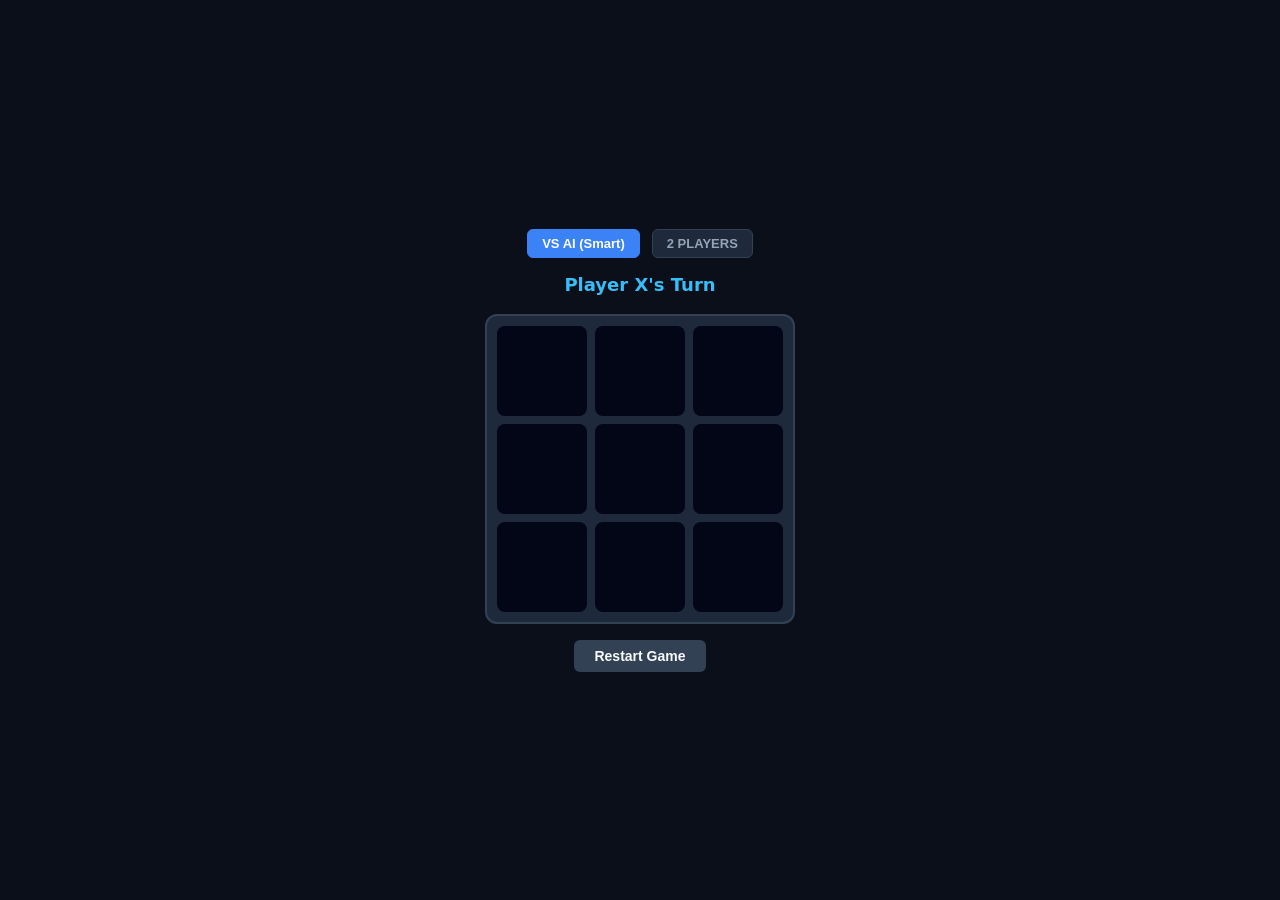
<file: public/games/tictactoe/index.html>
<!DOCTYPE html>
<html lang="en">
<head>
  <meta charset="UTF-8">
  <meta name="viewport" content="width=device-width, initial-scale=1.0, maximum-scale=1.0, user-scalable=no">
  <title>Tic-Tac-Toe Pro</title>
  <style>
    * { box-sizing: border-box; margin: 0; padding: 0; user-select: none; }
    body {
      background: #0b0f19;
      color: #f8fafc;
      font-family: system-ui, -apple-system, sans-serif;
      display: flex;
      flex-direction: column;
      align-items: center;
      justify-content: center;
      min-height: 100vh;
      padding: 16px;
      overflow: hidden;
    }
    .hud {
      display: flex;
      gap: 12px;
      margin-bottom: 16px;
    }
    .mode-btn {
      background: #1e293b;
      color: #94a3b8;
      border: 1px solid #334155;
      padding: 6px 14px;
      border-radius: 6px;
      font-size: 13px;
      font-weight: 600;
      cursor: pointer;
    }
    .mode-btn.active {
      background: #3b82f6;
      color: #fff;
      border-color: #3b82f6;
    }
    .status {
      font-size: 18px;
      font-weight: 700;
      color: #38bdf8;
      margin-bottom: 14px;
      height: 26px;
    }
    .board {
      display: grid;
      grid-template-columns: repeat(3, 90px);
      grid-template-rows: repeat(3, 90px);
      gap: 8px;
      background: #1e293b;
      padding: 10px;
      border-radius: 12px;
      border: 2px solid #334155;
    }
    .cell {
      background: #020617;
      border-radius: 8px;
      display: flex;
      align-items: center;
      justify-content: center;
      font-size: 44px;
      font-weight: 800;
      cursor: pointer;
      transition: background 0.15s, transform 0.1s;
    }
    .cell:hover:empty { background: #0f172a; }
    .cell.x { color: #38bdf8; }
    .cell.o { color: #f43f5e; }
    .btn-reset {
      margin-top: 16px;
      background: #334155;
      color: #f8fafc;
      border: none;
      padding: 8px 20px;
      border-radius: 6px;
      font-weight: 600;
      font-size: 14px;
      cursor: pointer;
    }
    .btn-reset:hover { background: #475569; }
  </style>
</head>
<body>
  <div class="hud">
    <button id="ai-btn" class="mode-btn active">VS AI (Smart)</button>
    <button id="pvp-btn" class="mode-btn">2 PLAYERS</button>
  </div>

  <div id="status" class="status">Player X's Turn</div>

  <div id="board" class="board">
    <div class="cell" data-i="0"></div><div class="cell" data-i="1"></div><div class="cell" data-i="2"></div>
    <div class="cell" data-i="3"></div><div class="cell" data-i="4"></div><div class="cell" data-i="5"></div>
    <div class="cell" data-i="6"></div><div class="cell" data-i="7"></div><div class="cell" data-i="8"></div>
  </div>

  <button id="reset-btn" class="btn-reset">Restart Game</button>

  <script>
    let board = Array(9).fill('');
    let turn = 'X';
    let vsAI = true;
    let active = true;

    const cells = document.querySelectorAll('.cell');
    const statusEl = document.getElementById('status');
    const aiBtn = document.getElementById('ai-btn');
    const pvpBtn = document.getElementById('pvp-btn');
    const resetBtn = document.getElementById('reset-btn');

    const WINS = [
      [0,1,2],[3,4,5],[6,7,8],
      [0,3,6],[1,4,7],[2,5,8],
      [0,4,8],[2,4,6]
    ];

    function checkWinState(b) {
      for (const [a, c, d] of WINS) {
        if (b[a] && b[a] === b[c] && b[a] === b[d]) return b[a];
      }
      if (b.every(x => x !== '')) return 'tie';
      return null;
    }

    function minimax(b, depth, isMax) {
      const winner = checkWinState(b);
      if (winner === 'O') return 10 - depth;
      if (winner === 'X') return depth - 10;
      if (winner === 'tie') return 0;

      if (isMax) {
        let best = -Infinity;
        for (let i = 0; i < 9; i++) {
          if (!b[i]) {
            b[i] = 'O';
            best = Math.max(best, minimax(b, depth + 1, false));
            b[i] = '';
          }
        }
        return best;
      } else {
        let best = Infinity;
        for (let i = 0; i < 9; i++) {
          if (!b[i]) {
            b[i] = 'X';
            best = Math.min(best, minimax(b, depth + 1, true));
            b[i] = '';
          }
        }
        return best;
      }
    }

    function bestMove() {
      let bestVal = -Infinity;
      let move = -1;
      for (let i = 0; i < 9; i++) {
        if (!board[i]) {
          board[i] = 'O';
          let val = minimax(board, 0, false);
          board[i] = '';
          if (val > bestVal) {
            bestVal = val;
            move = i;
          }
        }
      }
      return move;
    }

    function handleClick(idx) {
      if (!active || board[idx]) return;

      board[idx] = turn;
      render();

      const win = checkWinState(board);
      if (win) return end(win);

      if (vsAI) {
        turn = 'O';
        statusEl.textContent = 'AI is thinking...';
        active = false;
        setTimeout(() => {
          const move = bestMove();
          if (move !== -1) board[move] = 'O';
          render();
          const winAI = checkWinState(board);
          if (winAI) return end(winAI);
          turn = 'X';
          statusEl.textContent = "Player X's Turn";
          active = true;
        }, 300);
      } else {
        turn = turn === 'X' ? 'O' : 'X';
        statusEl.textContent = `Player ${turn}'s Turn`;
      }
    }

    function render() {
      cells.forEach((cell, i) => {
        cell.textContent = board[i];
        cell.className = 'cell ' + (board[i] ? board[i].toLowerCase() : '');
      });
    }

    function end(result) {
      active = false;
      if (result === 'tie') {
        statusEl.textContent = "It's a Draw!";
      } else {
        statusEl.textContent = `Player ${result} Wins! 🎉`;
      }
    }

    function reset() {
      board = Array(9).fill('');
      turn = 'X';
      active = true;
      statusEl.textContent = "Player X's Turn";
      render();
    }

    cells.forEach((c, idx) => c.addEventListener('click', () => handleClick(idx)));
    resetBtn.addEventListener('click', reset);

    aiBtn.addEventListener('click', () => {
      vsAI = true;
      aiBtn.classList.add('active');
      pvpBtn.classList.remove('active');
      reset();
    });

    pvpBtn.addEventListener('click', () => {
      vsAI = false;
      pvpBtn.classList.add('active');
      aiBtn.classList.remove('active');
      reset();
    });

    reset();
  </script>
</body>
</html>
</file>
